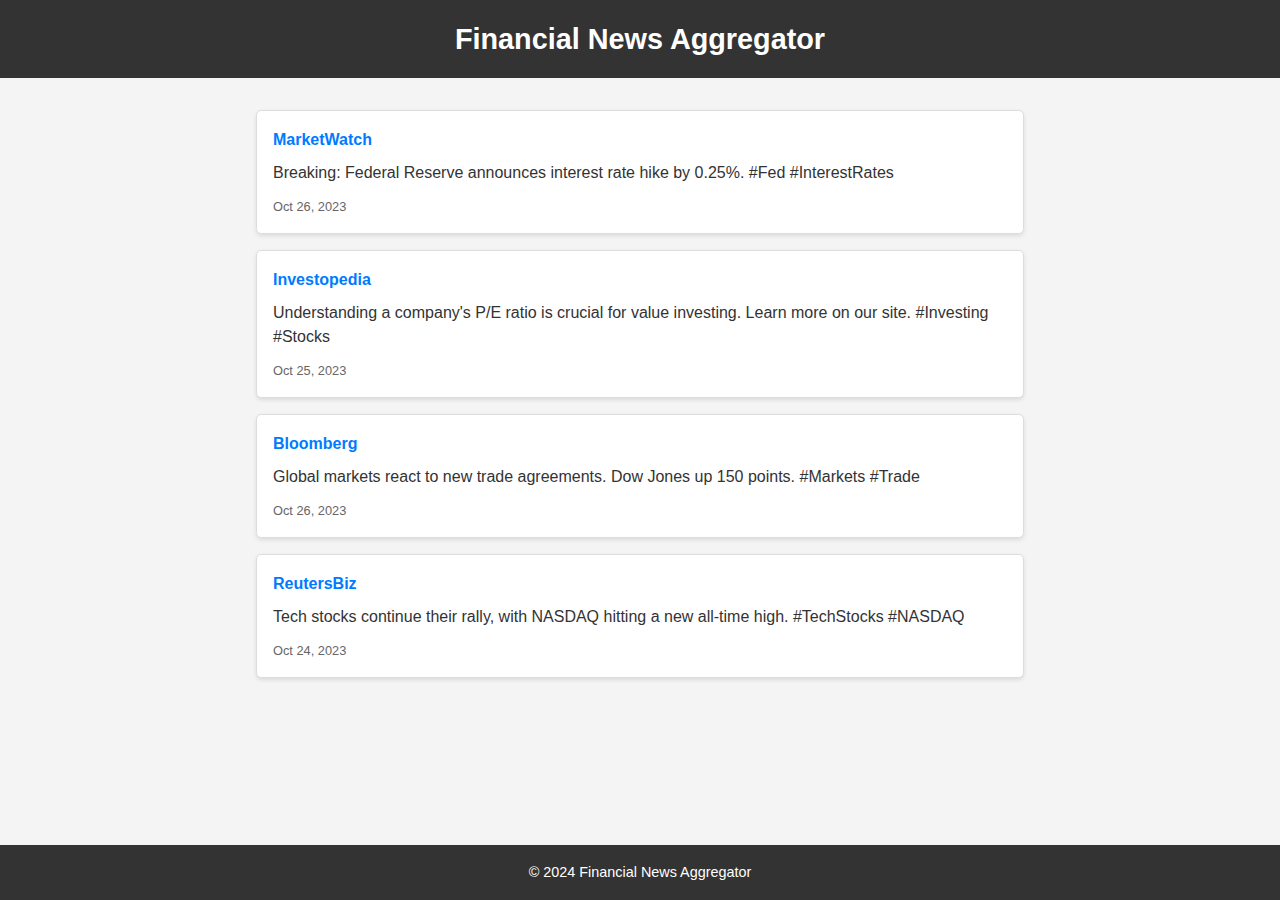
<file: FinancialNewsAggregator/index.html>
<!DOCTYPE html>
<html lang="en">
<head>
    <meta charset="UTF-8">
    <meta name="viewport" content="width=device-width, initial-scale=1.0">
    <title>Financial News Aggregator</title>
    <link rel="stylesheet" href="style.css">
</head>
<body>
    <header>
        <h1>Financial News Aggregator</h1>
    </header>
    <main id="news-feed">
        <!-- News content will go here -->
    </main>
    <footer>
        <p>&copy; 2024 Financial News Aggregator</p>
    </footer>
    <script src="script.js"></script>
</body>
</html>
</file>
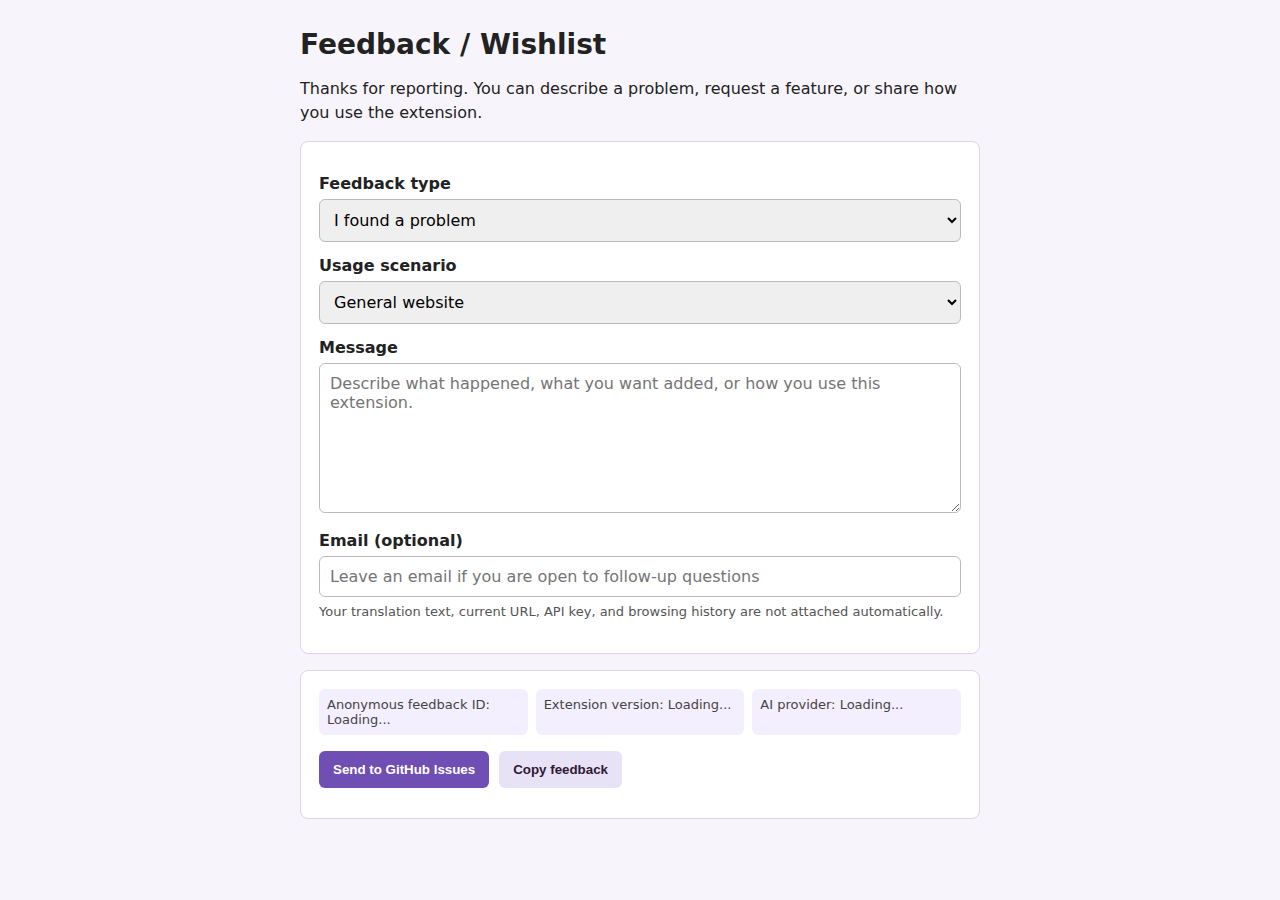
<file: English-Writing-Helper/feedback.html>
<!DOCTYPE html>
<html data-i18n-title-key="pageTitleFeedback">
<head>
  <meta charset="UTF-8">
  <title>Feedback / Wishlist</title>
  <style>
    body { font-family: system-ui, -apple-system, BlinkMacSystemFont, "Segoe UI", sans-serif; color: #222; margin: 0; background: #f7f5fb; }
    main { max-width: 680px; margin: 0 auto; padding: 28px 20px 36px; }
    h1 { margin: 0 0 8px; font-size: 28px; }
    p { line-height: 1.5; }
    .panel { background: #fff; border: 1px solid #ddd4ef; border-radius: 8px; padding: 18px; margin-top: 16px; }
    label { display: block; font-weight: 600; margin: 14px 0 6px; }
    select, input, textarea { width: 100%; box-sizing: border-box; padding: 10px; border: 1px solid #bbb; border-radius: 6px; font: inherit; }
    textarea { min-height: 150px; resize: vertical; }
    .hint { color: #555; font-size: 13px; margin-top: 5px; }
    .meta { display: grid; grid-template-columns: repeat(auto-fit, minmax(180px, 1fr)); gap: 8px; font-size: 13px; color: #444; }
    .meta div { background: #f4efff; border-radius: 6px; padding: 8px; word-break: break-word; }
    .actions { display: flex; gap: 10px; flex-wrap: wrap; margin-top: 16px; }
    button { border: none; border-radius: 6px; padding: 11px 14px; cursor: pointer; font-weight: 700; }
    #openIssue { background: #6f4fb3; color: #fff; }
    #copyFeedback { background: #e8e2f7; color: #301934; }
    #status { margin-top: 12px; color: #2f6f3a; font-weight: 600; }
  </style>
</head>
<body>
  <main>
    <h1 data-i18n="feedbackWishlist">Feedback / Wishlist</h1>
    <p data-i18n="feedbackIntro">Thanks for reporting. You can describe a problem, request a feature, or share how you use the extension.</p>

    <section class="panel">
      <label for="feedbackType" data-i18n="feedbackTypeLabel">Feedback type</label>
      <select id="feedbackType">
        <option value="problem" data-i18n="feedbackProblem">I found a problem</option>
        <option value="wish" data-i18n="feedbackWish">I have a feature wish</option>
        <option value="experience" data-i18n="feedbackExperience">I want to share feedback</option>
      </select>

      <label for="scenario" data-i18n="scenarioLabel">Usage scenario</label>
      <select id="scenario">
        <option value="general" data-i18n="scenarioGeneral">General website</option>
        <option value="email" data-i18n="scenarioEmail">Email / Gmail</option>
        <option value="social" data-i18n="scenarioSocial">Social post</option>
        <option value="chat" data-i18n="scenarioChat">Chat message</option>
        <option value="docs" data-i18n="scenarioDocs">Docs / notes</option>
        <option value="other" data-i18n="scenarioOther">Other</option>
      </select>

      <label for="message" data-i18n="messageLabel">Message</label>
      <textarea id="message" placeholder="Describe what happened, what you want added, or how you use this extension." data-i18n-placeholder="messagePlaceholder"></textarea>

      <label for="email" data-i18n="emailLabel">Email (optional)</label>
      <input id="email" type="email" placeholder="Leave an email if you are open to follow-up questions" data-i18n-placeholder="emailPlaceholder">
      <p class="hint" data-i18n="feedbackPrivacyHint">Your translation text, current URL, API key, and browsing history are not attached automatically.</p>
    </section>

    <section class="panel">
      <div class="meta">
        <div><span data-i18n="feedbackIdLabel">Anonymous feedback ID:</span> <span id="feedbackId">Loading...</span></div>
        <div><span data-i18n="extensionVersionLabel">Extension version:</span> <span id="extensionVersion">Loading...</span></div>
        <div><span data-i18n="aiProviderLabel">AI provider:</span> <span id="apiProvider">Loading...</span></div>
      </div>
      <div class="actions">
        <button id="openIssue" type="button" data-i18n="openIssue">Send to GitHub Issues</button>
        <button id="copyFeedback" type="button" data-i18n="copyFeedback">Copy feedback</button>
      </div>
      <div id="status" role="status"></div>
    </section>
  </main>
  <script src="i18n.js"></script>
  <script src="feedback.js"></script>
</body>
</html>
</file>
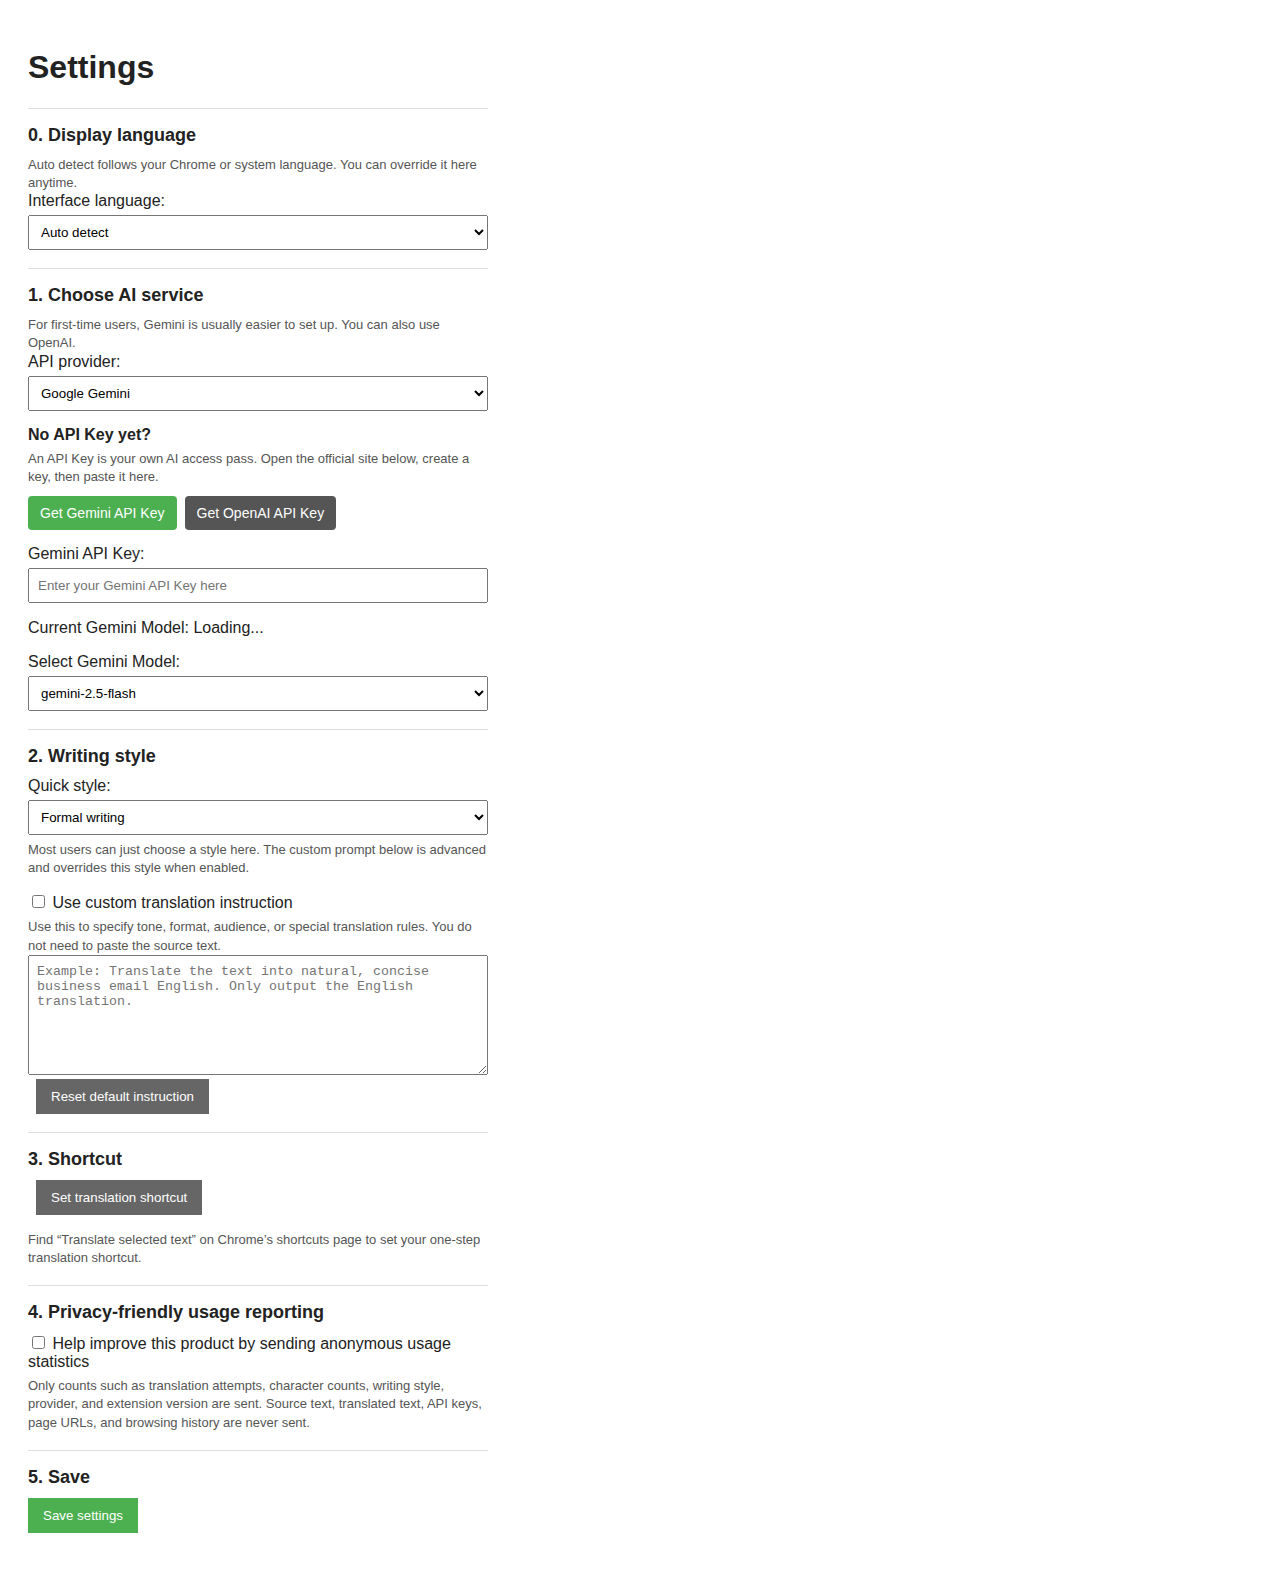
<file: English-Writing-Helper/options.html>
<!DOCTYPE html>
<html data-i18n-title-key="pageTitleOptions">
<head>
  <meta charset="UTF-8">
  <title>English Writing Helper Settings</title>
  <style>
    body { font-family: sans-serif; padding: 20px; width: 460px; color: #222; }
    .form-group { margin-bottom: 15px; }
    .section { border-top: 1px solid #ddd; padding-top: 16px; margin-top: 18px; }
    .section h2 { font-size: 18px; margin: 0 0 10px; }
    label { display: block; margin-bottom: 5px; }
    input[type="text"], select { width: 100%; padding: 8px; box-sizing: border-box; }
    button { padding: 10px 15px; background-color: #4CAF50; color: white; border: none; cursor: pointer; }
    button:hover { background-color: #45a049; }
    button.secondary { background-color: #666; margin-left: 8px; }
    button.secondary:hover { background-color: #555; }
    .guide-actions { display: flex; gap: 8px; flex-wrap: wrap; margin-top: 10px; }
    .guide-link { display: inline-block; padding: 9px 12px; border-radius: 4px; background: #4CAF50; color: white; text-decoration: none; font-size: 14px; }
    .guide-link.secondary { background: #555; }
    .guide-link:hover { opacity: 0.9; }
    textarea { width: 100%; min-height: 120px; padding: 8px; box-sizing: border-box; resize: vertical; }
    .hint { color: #555; font-size: 13px; line-height: 1.4; margin: 6px 0 0; }
    .status { margin-top: 10px; font-style: italic; }
    .shortcut-row { display: flex; align-items: center; gap: 10px; flex-wrap: wrap; }
    .whats-new-notice { border: 1px solid #cab9e8; border-radius: 6px; background: #f4efff; color: #301934; padding: 12px; margin: 0 0 16px; line-height: 1.45; }
    .whats-new-notice p { margin: 6px 0; }
    .whats-new-notice button { background: #8a6bbd; margin-top: 4px; }
    .whats-new-notice button:hover { background: #6c4f9d; }
  </style>
</head>
<body>
  <h1 data-i18n="settingsTitle">Settings</h1>
  <div id="whatsNewNotice" class="whats-new-notice" hidden>
    <strong data-i18n="whatsNewTitle">English Writing Helper was updated</strong>
    <p id="whatsNewVersionLine"></p>
    <p data-i18n="whatsNewBody">New in this version: multilingual interface, Feedback / Wishlist, custom prompts with quick writing styles, and privacy-friendly anonymous usage statistics.</p>
    <button type="button" id="dismissWhatsNew" data-i18n="whatsNewDismiss">Got it</button>
  </div>

  <div class="section">
    <h2 data-i18n="languageSectionTitle">0. Display language</h2>
    <p class="hint" data-i18n="languageHint">Auto detect follows your Chrome or system language. You can override it here anytime.</p>
  </div>

  <div class="form-group">
    <label for="uiLanguage" data-i18n="uiLanguageLabel">Interface language:</label>
    <select id="uiLanguage">
      <option value="auto" data-i18n="uiLanguageAuto">Auto detect</option>
      <option value="zh_TW" data-i18n="uiLanguageZhTw">Traditional Chinese</option>
      <option value="en" data-i18n="uiLanguageEn">English</option>
      <option value="ja" data-i18n="uiLanguageJa">日本語</option>
      <option value="ko" data-i18n="uiLanguageKo">한국어</option>
      <option value="es" data-i18n="uiLanguageEs">Español</option>
    </select>
  </div>

  <div class="section">
    <h2 data-i18n="aiServiceTitle">1. Choose AI service</h2>
    <p class="hint" data-i18n="aiServiceHint">For first-time users, Gemini is usually easier to set up. You can also use OpenAI.</p>
  </div>

  <div class="form-group">
    <label for="apiProvider" data-i18n="apiProviderLabel">API provider:</label>
    <select id="apiProvider">
      <option value="gemini">Google Gemini</option>
      <option value="openai">OpenAI (ChatGPT)</option>
    </select>
  </div>

  <div class="form-group">
    <strong data-i18n="noApiKeyTitle">No API Key yet?</strong>
    <p class="hint" data-i18n="noApiKeyHint">An API Key is your own AI access pass. Open the official site below, create a key, then paste it here.</p>
    <div class="guide-actions">
      <a id="geminiApiKeyGuide" class="guide-link" href="https://aistudio.google.com/app/apikey" target="_blank" rel="noopener noreferrer" data-i18n="getGeminiKey">Get Gemini API Key</a>
      <a id="openaiApiKeyGuide" class="guide-link secondary" href="https://platform.openai.com/api-keys" target="_blank" rel="noopener noreferrer" data-i18n="getOpenAIKey">Get OpenAI API Key</a>
    </div>
  </div>

  <div class="form-group" id="geminiKeyGroup">
    <label for="apiKey" data-i18n="geminiApiKeyLabel">Gemini API Key:</label>
    <input type="text" id="apiKey" placeholder="Enter your Gemini API Key here" data-i18n-placeholder="geminiApiKeyPlaceholder">
    <div>
      <p><span data-i18n="currentGeminiModel">Current Gemini Model:</span> <span id="currentGeminiModel">Loading...</span></p>
      <label for="geminiModelSelect" data-i18n="selectGeminiModel">Select Gemini Model:</label>
      <select id="geminiModelSelect" name="geminiModelSelect"></select>
    </div>
  </div>

  <div class="form-group" id="openaiKeyGroup" style="display:none;">
    <label for="openaiApiKey" data-i18n="openaiApiKeyLabel">OpenAI API Key:</label>
    <input type="text" id="openaiApiKey" placeholder="Enter your OpenAI API Key here" data-i18n-placeholder="openaiApiKeyPlaceholder">
    <div>
      <p><span data-i18n="currentOpenAIModel">Current OpenAI Model:</span> <span id="currentOpenAIModel">Loading...</span></p>
      <label for="openaiModelSelect" data-i18n="selectOpenAIModel">Select OpenAI Model:</label>
      <select id="openaiModelSelect" name="openaiModelSelect"></select>
    </div>
  </div>

  <div class="section">
    <h2 data-i18n="writingStyleTitle">2. Writing style</h2>
  </div>

  <div class="form-group">
    <label for="writingStyle" data-i18n="writingStyleLabel">Quick style:</label>
    <select id="writingStyle">
      <option value="formal" data-i18n="styleFormal">Formal writing</option>
      <option value="casual" data-i18n="styleCasual">Casual conversation</option>
    </select>
    <p class="hint" data-i18n="writingStyleHint">Most users can just choose a style here. The custom prompt below is advanced and overrides this style when enabled.</p>
  </div>

  <div class="form-group">
    <label>
      <input type="checkbox" id="customPromptEnabled"> <span data-i18n="customPromptEnabled">Use custom translation instruction</span>
    </label>
    <p class="hint" data-i18n="customPromptHint">Use this to specify tone, format, audience, or special translation rules. You do not need to paste the source text.</p>
    <textarea id="customPrompt" placeholder="Example: Translate the text into natural, concise business email English. Only output the English translation." data-i18n-placeholder="customPromptPlaceholder"></textarea>
    <button type="button" id="resetPrompt" class="secondary" data-i18n="resetPrompt">Reset default instruction</button>
  </div>

  <div class="section">
    <h2 data-i18n="shortcutTitle">3. Shortcut</h2>
  </div>

  <div class="form-group">
    <div class="shortcut-row">
      <button type="button" id="openShortcutSettings" class="secondary" data-i18n="openShortcutSettings">Set translation shortcut</button>
      <span class="hint" data-i18n="shortcutHint">Find “Translate selected text” on Chrome’s shortcuts page to set your one-step translation shortcut.</span>
    </div>
  </div>

  <div class="section">
    <h2 data-i18n="privacyTitle">4. Privacy-friendly usage reporting</h2>
  </div>

  <div class="form-group">
    <label>
      <input type="checkbox" id="anonymousUsageEnabled"> <span data-i18n="anonymousUsageLabel">Help improve this product by sending anonymous usage statistics</span>
    </label>
    <p class="hint" data-i18n="anonymousUsageHint">Only counts such as translation attempts, character counts, writing style, provider, and extension version are sent. Source text, translated text, API keys, page URLs, and browsing history are never sent.</p>
  </div>

  <div class="section">
    <h2 data-i18n="saveTitle">5. Save</h2>
  </div>

  <button id="saveOptions" data-i18n="saveOptions">Save settings</button>
  <div id="status" class="status"></div>

  <script src="i18n.js"></script>
  <script src="options.js"></script>
</body>
</html>
</file>
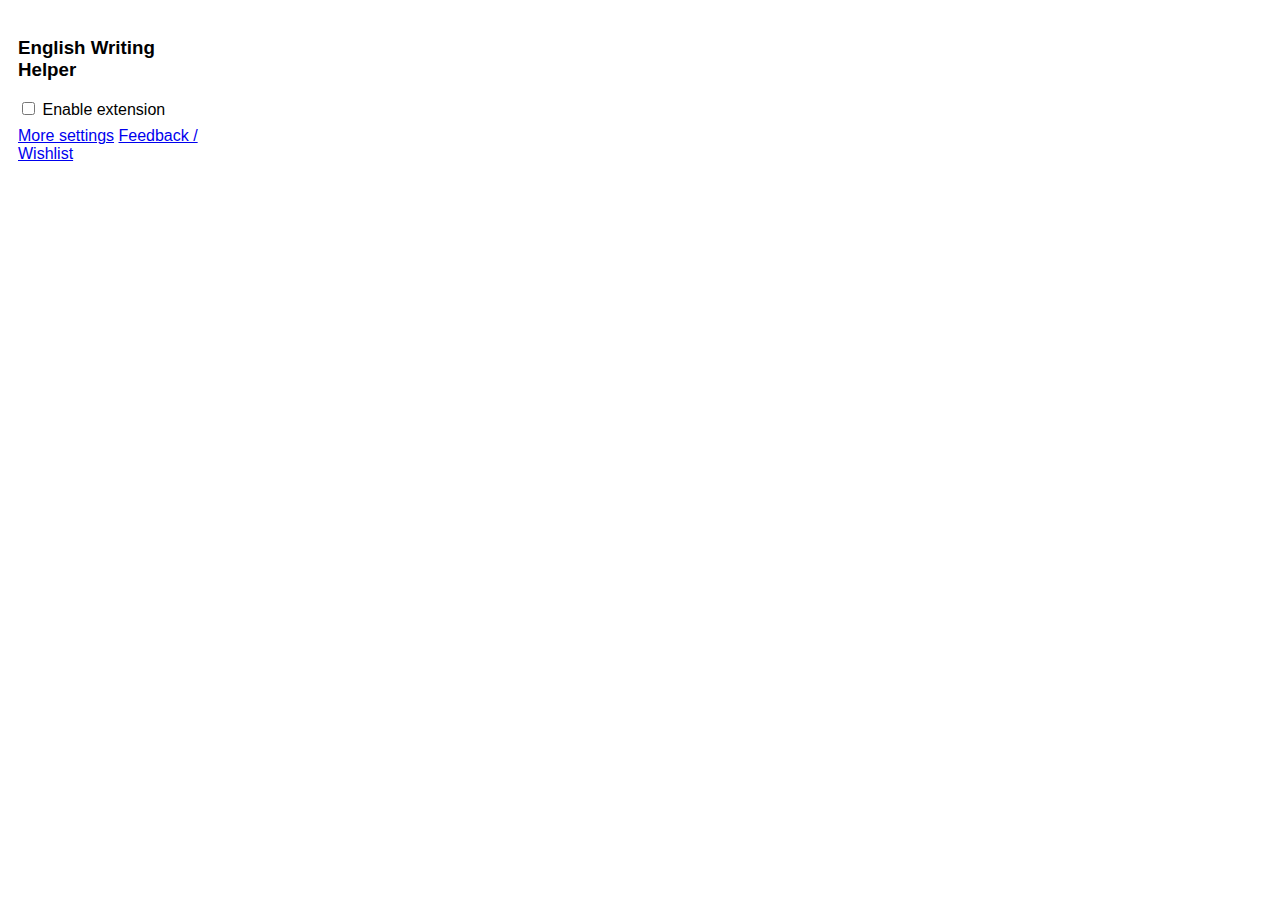
<file: English-Writing-Helper/popup.html>
<!DOCTYPE html>
<html data-i18n-title-key="pageTitlePopup">
<head>
  <meta charset="UTF-8">
  <title>English Writing Helper</title>
  <style>
    body { font-family: sans-serif; width: 200px; padding: 10px; }
    label { display: block; margin-bottom: 8px; }
    .whats-new-notice { border: 1px solid #cab9e8; border-radius: 6px; background: #f4efff; color: #301934; padding: 9px; margin-bottom: 10px; line-height: 1.35; }
    .whats-new-notice p { margin: 6px 0; }
    .whats-new-notice button { border: 0; border-radius: 4px; background: #8a6bbd; color: #fff; cursor: pointer; padding: 6px 9px; }
  </style>
</head>
<body>
  <h3 data-i18n="popupTitle">English Writing Helper</h3>
  <div id="whatsNewNotice" class="whats-new-notice" hidden>
    <strong data-i18n="whatsNewTitle">English Writing Helper was updated</strong>
    <p id="whatsNewVersionLine"></p>
    <p data-i18n="whatsNewBody">New in this version: multilingual interface, Feedback / Wishlist, custom prompts with quick writing styles, and privacy-friendly anonymous usage statistics.</p>
    <button type="button" id="dismissWhatsNew" data-i18n="whatsNewDismiss">Got it</button>
  </div>
  <label>
    <input type="checkbox" id="enabledToggle"> <span data-i18n="enabledToggle">Enable extension</span>
  </label>
  <a href="#" id="openOptions" data-i18n="moreSettings">More settings</a>
  <a href="#" id="openFeedback" data-i18n="feedbackWishlist">Feedback / Wishlist</a>
  <script src="i18n.js"></script>
  <script src="popup.js"></script>
</body>
</html>
</file>
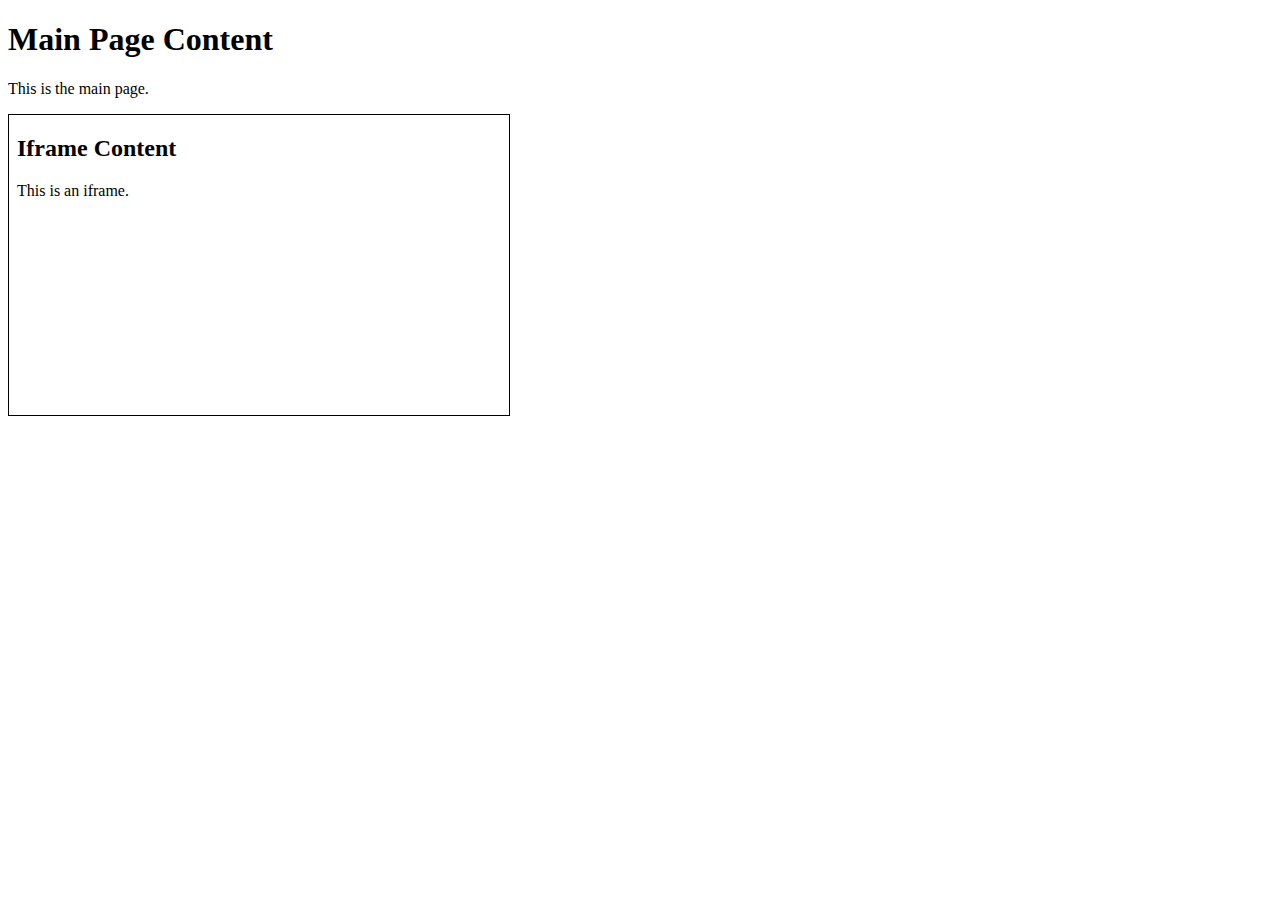
<file: English-Writing-Helper/test_page.html>
<!DOCTYPE html>
<html>
<head>
    <title>Main Page</title>
</head>
<body>
    <h1>Main Page Content</h1>
    <p>This is the main page.</p>
    <iframe srcdoc="<html><head><title>Iframe Page</title></head><body><h2>Iframe Content</h2><p>This is an iframe.</p></body></html>" style="width: 500px; height: 300px; border: 1px solid black;"></iframe>
    
    <script>
    // Simulate parts of the extension environment for content.js if needed
    // For example, chrome.runtime.onMessage might need a mock if content.js
    // expects it to be present immediately.
    // However, the primary test is the createSidebar() call guard.
    
    // Function to simulate injecting and running content.js
    function simulateContentScript(docContext, frameName) {
        console.log(`Simulating content script injection for: ${frameName}`);
        
        // Store original console.log to restore later and capture logs
        const originalConsoleLog = docContext.console.log;
        const logs = [];
        docContext.console.log = (...args) => {
            logs.push(args.join(' '));
            // Call the original console.log via the main page's console
            // to ensure it's captured by the headless browser.
            window.console.log(`[${frameName} CONSOLE]`, ...args);
        };

        // Mock chrome.storage.sync.get and chrome.runtime.id for content.js initialization
        if (!docContext.chrome) docContext.chrome = {};
        if (!docContext.chrome.runtime) docContext.chrome.runtime = {};
        if (!docContext.chrome.runtime.id) docContext.chrome.runtime.id = 'test-extension-id';
        if (!docContext.chrome.storage) docContext.chrome.storage = {};
        if (!docContext.chrome.storage.sync) docContext.chrome.storage.sync = {
            get: (keys, callback) => {
                // Simulate async callback with default values
                setTimeout(() => callback({ isEnabled: true, writingStyle: 'Standard' }), 0);
            }
        };
         if (!docContext.chrome.storage.local) docContext.chrome.storage.local = {
            get: (keys, callback) => {
                const result = {};
                if (Array.isArray(keys)) {
                    keys.forEach(key => result[key] = undefined);
                } else {
                    result[keys] = undefined;
                }
                setTimeout(() => callback(result), 0);
            },
            set: (items, callback) => {
                setTimeout(() => {
                    if (callback) callback();
                }, 0);
            }
        };
        if (!docContext.chrome.runtime.onMessage) {
            docContext.chrome.runtime.onMessage = {
                addListener: (listener) => {
                    // Mock addListener
                    window.console.log(`[${frameName} CHROME.RUNTIME.ONMESSAGE] addListener called`);
                }
            };
        }
        if (!docContext.chrome.runtime.sendMessage) {
             docContext.chrome.runtime.sendMessage = (message, callback) => {
                window.console.log(`[${frameName} CHROME.RUNTIME.SENDMESSAGE] called with message:`, message);
                if (message.type === "GET_SHORTCUT_INFO") {
                    if (callback) setTimeout(() => callback({ shortcut: "Ctrl+Shift+S" }), 0);
                } else if (callback) {
                    setTimeout(() => callback({}), 0);
                }
            };
        }


        // Create a script element to load content.js
        const script = docContext.createElement('script');
        script.src = './content.js'; // Assuming content.js is in the same directory
        script.onload = () => {
            window.console.log(`content.js loaded in ${frameName}`); // Use main window console
            // Restore console.log
            docContext.console.log = originalConsoleLog;
            // Report captured logs for this frame (already done by redirecting to window.console.log)

            // Check if sidebar was created in this context
            const sidebarExists = docContext.getElementById('ew-sidebar');
            window.console.log(`${frameName} - Sidebar element exists: ${!!sidebarExists}`);
            if (sidebarExists) {
                window.console.log(`${frameName} - Sidebar HTML (first 100 chars): ${sidebarExists.outerHTML.substring(0, 100)}...`);
            }
        };
        script.onerror = () => {
            window.console.log(`Error loading content.js in ${frameName}`); // Use main window console
            docContext.console.log = originalConsoleLog;
        };
        docContext.head.appendChild(script);
    }

    // Simulate for the main page
    simulateContentScript(document, "Main Page");

    // Simulate for the iframe
    const iframe = document.querySelector('iframe');
    iframe.onload = function() {
        // Wait for iframe to be fully loaded before trying to access its contentDocument
        try {
            const iframeDoc = iframe.contentDocument || iframe.contentWindow.document;
            if (iframeDoc) {
                // It's important that the iframe also has its console redirected if we want to capture
                // logs from within its execution of content.js in the same way.
                // The simulateContentScript function already does this.
                simulateContentScript(iframeDoc, "Iframe");
            } else {
                console.error("Could not access iframe document.");
            }
        } catch (e) {
            console.error("Error accessing iframe content:", e);
        }
    };
    </script>
</body>
</html>
</file>
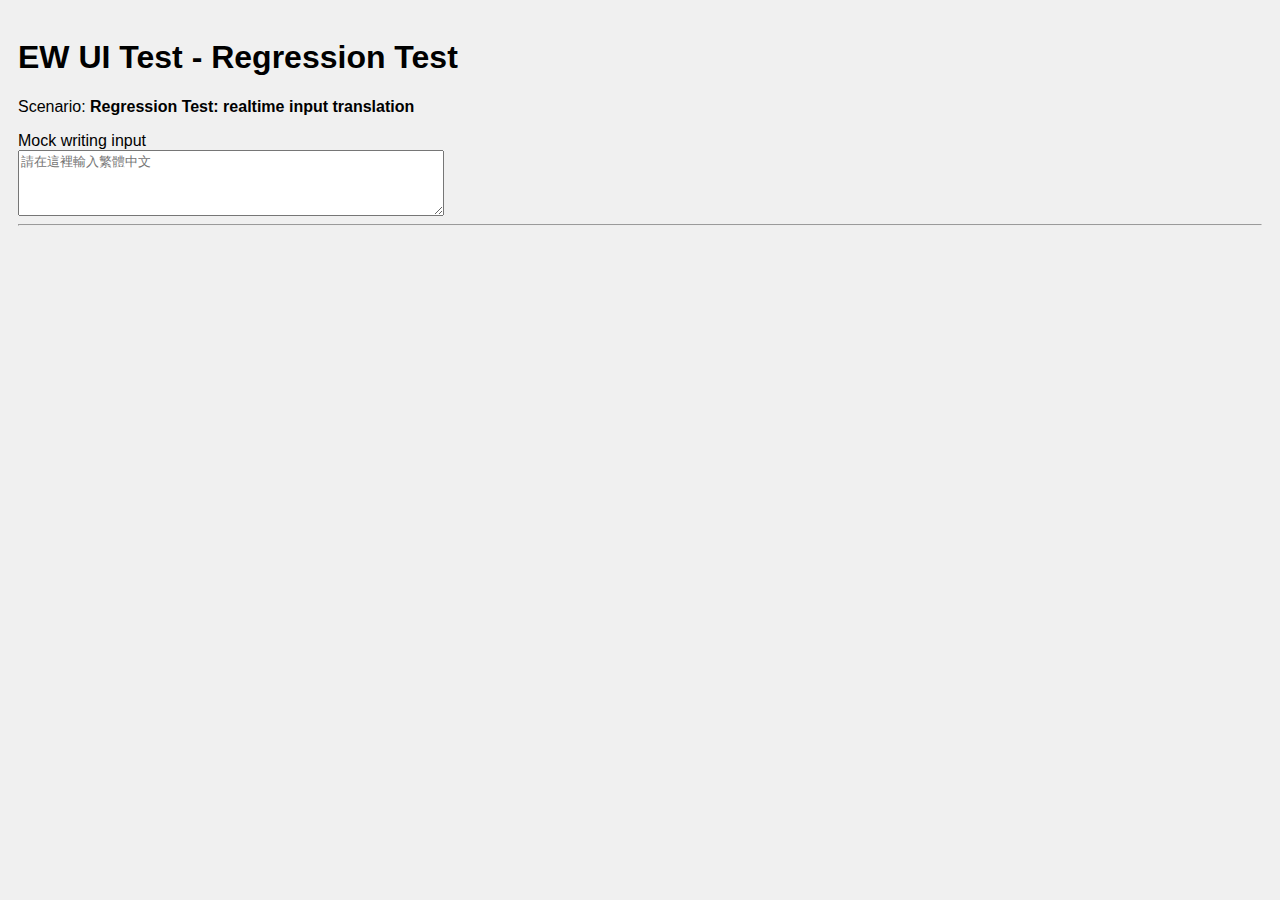
<file: English-Writing-Helper/test_ui_page.html>
<!DOCTYPE html>
<html lang="en">
<head>
    <meta charset="UTF-8">
    <title>EW UI Test - Regression Test</title>
    <link rel="stylesheet" href="styles.css">
    <style>
        body { font-family: sans-serif; padding: 10px; background-color: #f0f0f0; }
        #ew-sidebar { position: relative !important; top: 20px !important; right: 20px !important; float: right; } /* Override fixed for easier full page screenshot */
    </style>
</head>
<body>
    <h1>EW UI Test - Regression Test</h1>
    <p>Scenario: <strong id="scenario-name">Loading...</strong></p>
    <label for="mock-writing-input">Mock writing input</label>
    <textarea id="mock-writing-input" rows="4" style="width: 420px; display: block;" placeholder="請在這裡輸入繁體中文"></textarea>
    <hr>

    <script>
        let scenarioName = "Regression Test: realtime input translation";

        document.getElementById('scenario-name').textContent = scenarioName;
        console.log(`[Test Page Setup] Running: ${scenarioName}`);

        if (typeof chrome === "undefined" || !chrome.runtime) {
            window.chrome = {
                runtime: {
                    id: "test-extension-id", 
                    onMessage: {
                        addListener: function(callback) { console.log("[Test Page Mock] chrome.runtime.onMessage.addListener called"); },
                        removeListener: function(callback) { console.log("[Test Page Mock] chrome.runtime.onMessage.removeListener called"); }
                    },
                    sendMessage: function(message, callback) {
                        console.log("[Test Page Mock] chrome.runtime.sendMessage called with:", message);
                        if (message.type === "GET_SHORTCUT_INFO") {
                            if (callback) setTimeout(() => callback({ shortcut: "Ctrl+Shift+L (mock)" }), 0);
                        } else if (message.type === "TRANSLATE_TEXT") {
                            if (callback) setTimeout(() => callback({ translatedText: "Mock translation successful."}), 0);
                        }
                        return true; 
                    },
                    lastError: null
                },
                storage: {
                    sync: {
                        get: function(keys, callback) {
                            console.log("[Test Page Mock] chrome.storage.sync.get called with:", keys);
                            if (callback) setTimeout(() => callback({ isEnabled: true, writingStyle: 'formal' }), 0);
                        },
                        set: function(items, callback) {
                            console.log("[Test Page Mock] chrome.storage.sync.set called with:", items);
                            if (callback) setTimeout(callback, 0);
                        }
                    },
                    local: {
                        get: function(keys, callback) {
                            console.log(`[Test Page Mock] chrome.storage.local.get called for keys: ${JSON.stringify(keys)}`);
                            const requestedItems = {};
                            const allKeys = Array.isArray(keys) ? keys : [keys];
                            allKeys.forEach(key => {
                                requestedItems[key] = key === 'fontSizeMultiplier' ? 1.0 : undefined;
                            });
                            if (callback) setTimeout(() => callback(requestedItems), 0);
                        },
                        set: function(items, callback) {
                            console.log("[Test Page Mock] chrome.storage.local.set called with:", items);
                            if (callback) setTimeout(callback, 0);
                        }
                    }
                }
            };
        }
    </script>
    <script src="content.js"></script>
    <script>
        document.addEventListener('DOMContentLoaded', () => {
            console.log("[Test Page] DOMContentLoaded event fired.");
            const sidebar = document.getElementById('ew-sidebar');
            if (sidebar) {
                console.log("[Test Page] #ew-sidebar element FOUND.");
                const fixedControls = document.getElementById('ew-sidebar-fixed-controls');
                 if (!fixedControls) console.error("[Test Page] #ew-sidebar-fixed-controls element NOT FOUND.");
                const contentArea = document.getElementById('ew-sidebar-content');
                 if (!contentArea) console.error("[Test Page] #ew-sidebar-content element NOT FOUND.");
                const handleTop = document.getElementById('ew-resize-handle-top');
                const handleRight = document.getElementById('ew-resize-handle-right');
                const handleBottom = document.getElementById('ew-resize-handle-bottom');
                const handleLeft = document.getElementById('ew-resize-handle-left');
                if (!handleTop || !handleRight || !handleBottom || !handleLeft) {
                    console.error(`[Test Page] One or more resize handles NOT FOUND. Top: ${!!handleTop}, Right: ${!!handleRight}, Bottom: ${!!handleBottom}, Left: ${!!handleLeft}`);
                } else {
                    console.log("[Test Page] All four resize handles FOUND.");
                }
            } else {
                console.error("[Test Page] #ew-sidebar element NOT FOUND.");
            }
        });
    </script>
</body>
</html>
</file>
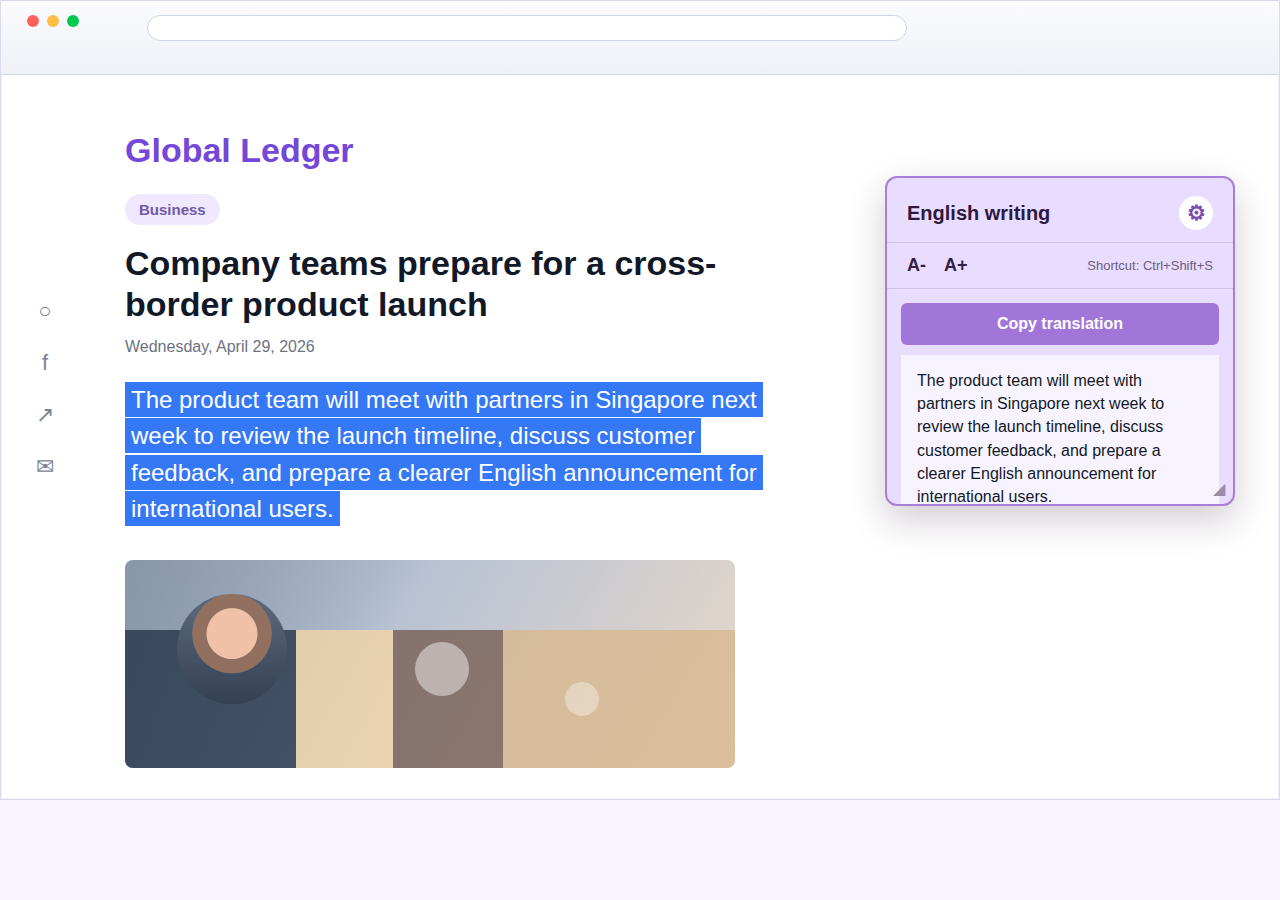
<file: English-Writing-Helper/store-listing/screenshots/source/en.html>
<!doctype html>
<html lang="en">
<head>
  <meta charset="utf-8">
  <style>
    * { box-sizing: border-box; }
    body {
      margin: 0;
      width: 1280px;
      height: 800px;
      overflow: hidden;
      color: #1f2937;
      background: #f7f4ff;
      font-family: Inter, -apple-system, BlinkMacSystemFont, "Segoe UI", sans-serif;
    }
    .frame {
      position: relative;
      width: 1280px;
      height: 800px;
      background: #fff;
      border: 1px solid #ded8ec;
      box-shadow: inset 0 0 0 1px #f5f0ff;
    }
    .browser {
      height: 74px;
      border-bottom: 1px solid #d2d6df;
      background: linear-gradient(#fbfbfd, #eef1f7);
      padding: 14px 26px 0;
    }
    .dots { display: flex; gap: 8px; margin-bottom: 12px; }
    .dot { width: 12px; height: 12px; border-radius: 50%; }
    .red { background: #ff625c; } .yellow { background: #ffbd44; } .green { background: #00ca4e; }
    .address {
      width: 760px;
      height: 26px;
      border-radius: 13px;
      background: #fff;
      border: 1px solid #cfd6e4;
      margin-left: 120px;
      margin-top: -24px;
    }
    .page { display: flex; height: 726px; }
    .share {
      width: 88px;
      padding-top: 210px;
      color: #7a8493;
      text-align: center;
      font-size: 22px;
      line-height: 52px;
    }
    .article {
      width: 740px;
      padding: 56px 36px;
    }
    .brand {
      font-size: 34px;
      font-weight: 800;
      letter-spacing: 0;
      color: #7547d8;
      margin-bottom: 24px;
    }
    .section {
      display: inline-block;
      color: #7258a8;
      font-size: 15px;
      font-weight: 700;
      background: #efe8ff;
      border-radius: 999px;
      padding: 7px 14px;
      margin-bottom: 18px;
    }
    h1 {
      margin: 0 0 12px;
      font-size: 34px;
      line-height: 1.22;
      letter-spacing: 0;
      color: #111827;
    }
    .date {
      font-size: 16px;
      color: #6b7280;
      margin-bottom: 26px;
    }
    .highlight {
      display: inline;
      font-size: 24px;
      line-height: 1.52;
      color: #fff;
      background: #3478f6;
      box-decoration-break: clone;
      -webkit-box-decoration-break: clone;
      padding: 4px 6px;
    }
    .image {
      width: 610px;
      height: 208px;
      margin-top: 32px;
      border-radius: 8px;
      background:
        linear-gradient(135deg, rgba(255,255,255,.18), rgba(255,255,255,0) 34%),
        linear-gradient(120deg, #6d7f95, #b8c2d4 42%, #e8d9c9);
      position: relative;
      overflow: hidden;
    }
    .image::before {
      content: "";
      position: absolute;
      inset: 70px 0 0;
      background: linear-gradient(90deg, #26364a 0 28%, #f3d5a6 28% 44%, #795f55 44% 62%, #d8b88f 62%);
      opacity: .8;
    }
    .image::after {
      content: "";
      position: absolute;
      left: 52px;
      top: 34px;
      width: 110px;
      height: 110px;
      border-radius: 50%;
      background: radial-gradient(circle at 50% 36%, #f0c1a8 0 28%, #91705f 29% 44%, transparent 45%),
        linear-gradient(#5d6b7f, #344054);
      box-shadow: 210px 20px 0 -28px rgba(255,255,255,.45), 350px 50px 0 -38px rgba(255,255,255,.35);
    }
    .sidebar {
      position: absolute;
      right: 44px;
      top: 175px;
      width: 350px;
      height: 330px;
      border-radius: 12px;
      border: 2px solid #a77ed8;
      background: #e8dcff;
      box-shadow: 0 14px 36px rgba(48, 25, 52, .22);
      overflow: hidden;
    }
    .sidebar-header {
      padding: 18px 20px 12px;
      color: #2f1840;
      font-size: 20px;
      font-weight: 800;
      border-bottom: 1px solid rgba(80, 52, 117, .16);
      display: flex;
      justify-content: space-between;
      align-items: center;
    }
    .gear {
      width: 34px;
      height: 34px;
      border-radius: 50%;
      background: #fff;
      color: #7a4eb3;
      display: grid;
      place-items: center;
      font-size: 21px;
      font-weight: 900;
    }
    .controls {
      height: 46px;
      display: flex;
      align-items: center;
      gap: 18px;
      padding: 0 20px;
      border-bottom: 1px solid rgba(80, 52, 117, .16);
      color: #342044;
      font-size: 18px;
      font-weight: 650;
    }
    .controls .shortcut {
      margin-left: auto;
      font-size: 13px;
      font-weight: 500;
      color: #6e5d7b;
    }
    .copy {
      margin: 14px 14px 10px;
      height: 42px;
      border-radius: 6px;
      background: #a276d8;
      color: #fff;
      display: grid;
      place-items: center;
      font-size: 16px;
      font-weight: 800;
    }
    .result {
      margin: 0 14px;
      height: 178px;
      background: #f8f4ff;
      padding: 14px 16px;
      color: #111827;
      font-size: 16px;
      line-height: 1.45;
      overflow: hidden;
    }
    .resize {
      position: absolute;
      right: 8px;
      bottom: 6px;
      color: #9a8ba8;
      font-size: 16px;
    }
  </style>
</head>
<body>
  <div class="frame">
    <div class="browser">
      <div class="dots"><span class="dot red"></span><span class="dot yellow"></span><span class="dot green"></span></div>
      <div class="address"></div>
    </div>
    <div class="page">
      <aside class="share">○<br>f<br>↗<br>✉</aside>
      <main class="article">
        <div class="brand">Global Ledger</div>
        <div class="section">Business</div>
        <h1>Company teams prepare for a cross-border product launch</h1>
        <div class="date">Wednesday, April 29, 2026</div>
        <p><span class="highlight">The product team will meet with partners in Singapore next week to review the launch timeline, discuss customer feedback, and prepare a clearer English announcement for international users.</span></p>
        <div class="image"></div>
      </main>
    </div>
    <aside class="sidebar">
      <div class="sidebar-header">English writing <span class="gear">⚙</span></div>
      <div class="controls"><span>A-</span><span>A+</span><span class="shortcut">Shortcut: Ctrl+Shift+S</span></div>
      <div class="copy">Copy translation</div>
      <div class="result">The product team will meet with partners in Singapore next week to review the launch timeline, discuss customer feedback, and prepare a clearer English announcement for international users.</div>
      <div class="resize">◢</div>
    </aside>
  </div>
</body>
</html>
</file>
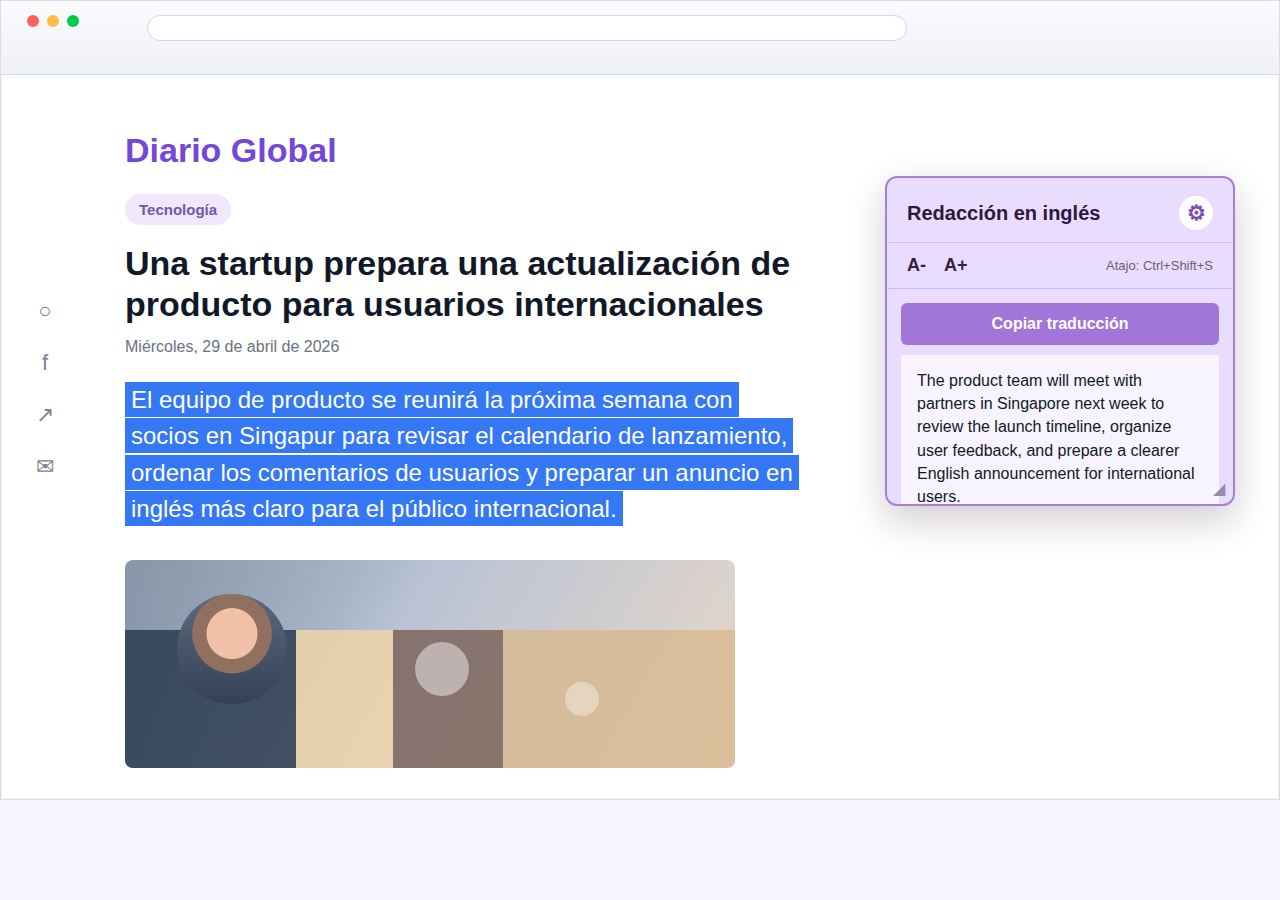
<file: English-Writing-Helper/store-listing/screenshots/source/es.html>
<!doctype html>
<html lang="es">
<head>
  <meta charset="utf-8">
  <style>
    * { box-sizing: border-box; }
    body {
      margin: 0;
      width: 1280px;
      height: 800px;
      overflow: hidden;
      color: #1f2937;
      background: #f7f4ff;
      font-family: Inter, -apple-system, BlinkMacSystemFont, "Segoe UI", sans-serif;
    }
    .frame {
      position: relative;
      width: 1280px;
      height: 800px;
      background: #fff;
      border: 1px solid #ded8ec;
      box-shadow: inset 0 0 0 1px #f5f0ff;
    }
    .browser {
      height: 74px;
      border-bottom: 1px solid #d2d6df;
      background: linear-gradient(#fbfbfd, #eef1f7);
      padding: 14px 26px 0;
    }
    .dots { display: flex; gap: 8px; margin-bottom: 12px; }
    .dot { width: 12px; height: 12px; border-radius: 50%; }
    .red { background: #ff625c; } .yellow { background: #ffbd44; } .green { background: #00ca4e; }
    .address {
      width: 760px;
      height: 26px;
      border-radius: 13px;
      background: #fff;
      border: 1px solid #cfd6e4;
      margin-left: 120px;
      margin-top: -24px;
    }
    .page { display: flex; height: 726px; }
    .share {
      width: 88px;
      padding-top: 210px;
      color: #7a8493;
      text-align: center;
      font-size: 22px;
      line-height: 52px;
    }
    .article {
      width: 740px;
      padding: 56px 36px;
    }
    .brand {
      font-size: 34px;
      font-weight: 800;
      letter-spacing: 0;
      color: #7547d8;
      margin-bottom: 24px;
    }
    .section {
      display: inline-block;
      color: #7258a8;
      font-size: 15px;
      font-weight: 700;
      background: #efe8ff;
      border-radius: 999px;
      padding: 7px 14px;
      margin-bottom: 18px;
    }
    h1 {
      margin: 0 0 12px;
      font-size: 34px;
      line-height: 1.22;
      letter-spacing: 0;
      color: #111827;
    }
    .date {
      font-size: 16px;
      color: #6b7280;
      margin-bottom: 26px;
    }
    .highlight {
      display: inline;
      font-size: 24px;
      line-height: 1.52;
      color: #fff;
      background: #3478f6;
      box-decoration-break: clone;
      -webkit-box-decoration-break: clone;
      padding: 4px 6px;
    }
    .image {
      width: 610px;
      height: 208px;
      margin-top: 32px;
      border-radius: 8px;
      background:
        linear-gradient(135deg, rgba(255,255,255,.18), rgba(255,255,255,0) 34%),
        linear-gradient(120deg, #6d7f95, #b8c2d4 42%, #e8d9c9);
      position: relative;
      overflow: hidden;
    }
    .image::before {
      content: "";
      position: absolute;
      inset: 70px 0 0;
      background: linear-gradient(90deg, #26364a 0 28%, #f3d5a6 28% 44%, #795f55 44% 62%, #d8b88f 62%);
      opacity: .8;
    }
    .image::after {
      content: "";
      position: absolute;
      left: 52px;
      top: 34px;
      width: 110px;
      height: 110px;
      border-radius: 50%;
      background: radial-gradient(circle at 50% 36%, #f0c1a8 0 28%, #91705f 29% 44%, transparent 45%),
        linear-gradient(#5d6b7f, #344054);
      box-shadow: 210px 20px 0 -28px rgba(255,255,255,.45), 350px 50px 0 -38px rgba(255,255,255,.35);
    }
    .sidebar {
      position: absolute;
      right: 44px;
      top: 175px;
      width: 350px;
      height: 330px;
      border-radius: 12px;
      border: 2px solid #a77ed8;
      background: #e8dcff;
      box-shadow: 0 14px 36px rgba(48, 25, 52, .22);
      overflow: hidden;
    }
    .sidebar-header {
      padding: 18px 20px 12px;
      color: #2f1840;
      font-size: 20px;
      font-weight: 800;
      border-bottom: 1px solid rgba(80, 52, 117, .16);
      display: flex;
      justify-content: space-between;
      align-items: center;
    }
    .gear {
      width: 34px;
      height: 34px;
      border-radius: 50%;
      background: #fff;
      color: #7a4eb3;
      display: grid;
      place-items: center;
      font-size: 21px;
      font-weight: 900;
    }
    .controls {
      height: 46px;
      display: flex;
      align-items: center;
      gap: 18px;
      padding: 0 20px;
      border-bottom: 1px solid rgba(80, 52, 117, .16);
      color: #342044;
      font-size: 18px;
      font-weight: 650;
    }
    .controls .shortcut {
      margin-left: auto;
      font-size: 13px;
      font-weight: 500;
      color: #6e5d7b;
    }
    .copy {
      margin: 14px 14px 10px;
      height: 42px;
      border-radius: 6px;
      background: #a276d8;
      color: #fff;
      display: grid;
      place-items: center;
      font-size: 16px;
      font-weight: 800;
    }
    .result {
      margin: 0 14px;
      height: 178px;
      background: #f8f4ff;
      padding: 14px 16px;
      color: #111827;
      font-size: 16px;
      line-height: 1.45;
      overflow: hidden;
    }
    .resize {
      position: absolute;
      right: 8px;
      bottom: 6px;
      color: #9a8ba8;
      font-size: 16px;
    }
  </style>
</head>
<body>
  <div class="frame">
    <div class="browser">
      <div class="dots"><span class="dot red"></span><span class="dot yellow"></span><span class="dot green"></span></div>
      <div class="address"></div>
    </div>
    <div class="page">
      <aside class="share">○<br>f<br>↗<br>✉</aside>
      <main class="article">
        <div class="brand">Diario Global</div>
        <div class="section">Tecnología</div>
        <h1>Una startup prepara una actualización de producto para usuarios internacionales</h1>
        <div class="date">Miércoles, 29 de abril de 2026</div>
        <p><span class="highlight">El equipo de producto se reunirá la próxima semana con socios en Singapur para revisar el calendario de lanzamiento, ordenar los comentarios de usuarios y preparar un anuncio en inglés más claro para el público internacional.</span></p>
        <div class="image"></div>
      </main>
    </div>
    <aside class="sidebar">
      <div class="sidebar-header">Redacción en inglés <span class="gear">⚙</span></div>
      <div class="controls"><span>A-</span><span>A+</span><span class="shortcut">Atajo: Ctrl+Shift+S</span></div>
      <div class="copy">Copiar traducción</div>
      <div class="result">The product team will meet with partners in Singapore next week to review the launch timeline, organize user feedback, and prepare a clearer English announcement for international users.</div>
      <div class="resize">◢</div>
    </aside>
  </div>
</body>
</html>
</file>
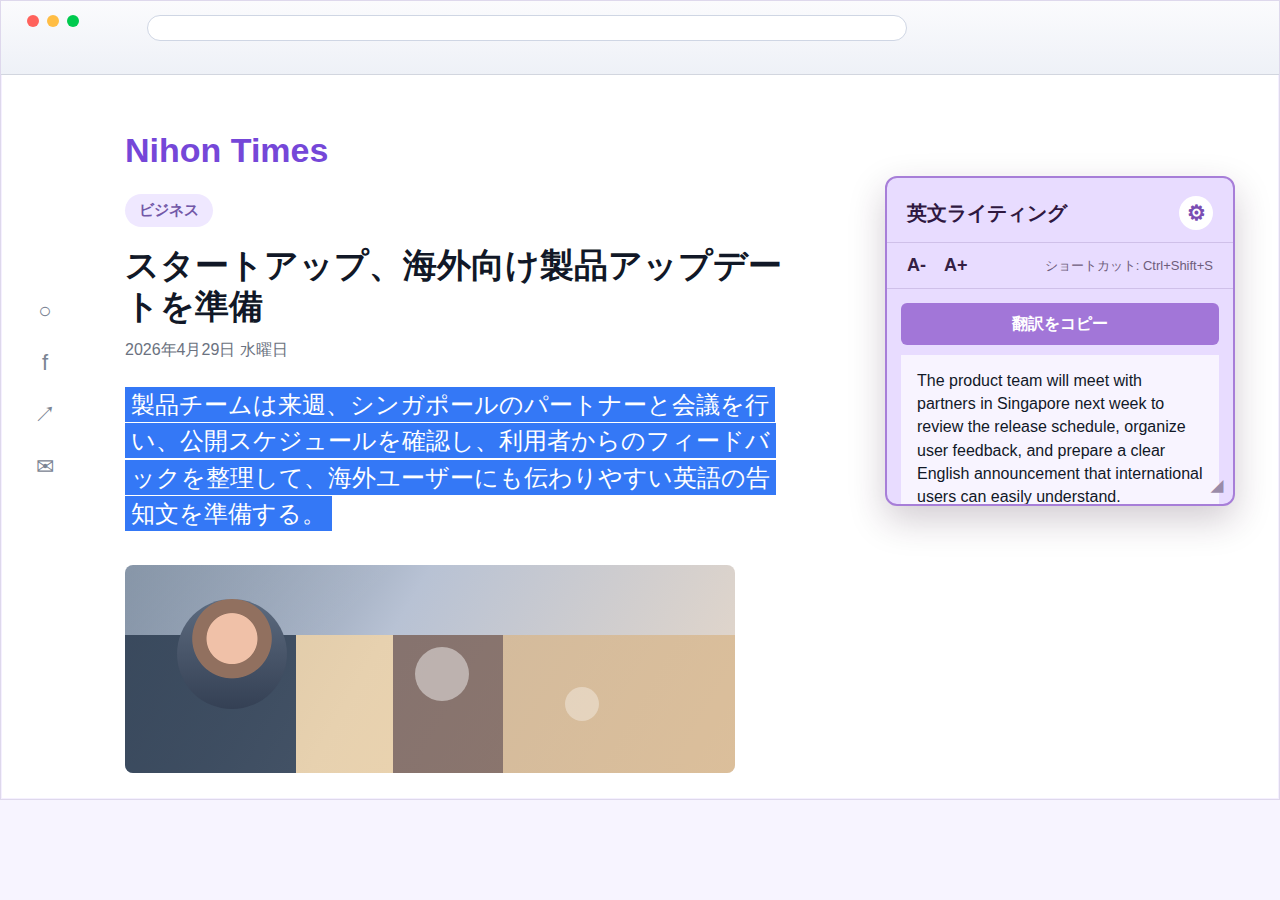
<file: English-Writing-Helper/store-listing/screenshots/source/ja.html>
<!doctype html>
<html lang="ja">
<head>
  <meta charset="utf-8">
  <style>
    * { box-sizing: border-box; }
    body {
      margin: 0;
      width: 1280px;
      height: 800px;
      overflow: hidden;
      color: #1f2937;
      background: #f7f4ff;
      font-family: Inter, -apple-system, BlinkMacSystemFont, "Segoe UI", sans-serif;
    }
    .frame {
      position: relative;
      width: 1280px;
      height: 800px;
      background: #fff;
      border: 1px solid #ded8ec;
      box-shadow: inset 0 0 0 1px #f5f0ff;
    }
    .browser {
      height: 74px;
      border-bottom: 1px solid #d2d6df;
      background: linear-gradient(#fbfbfd, #eef1f7);
      padding: 14px 26px 0;
    }
    .dots { display: flex; gap: 8px; margin-bottom: 12px; }
    .dot { width: 12px; height: 12px; border-radius: 50%; }
    .red { background: #ff625c; } .yellow { background: #ffbd44; } .green { background: #00ca4e; }
    .address {
      width: 760px;
      height: 26px;
      border-radius: 13px;
      background: #fff;
      border: 1px solid #cfd6e4;
      margin-left: 120px;
      margin-top: -24px;
    }
    .page { display: flex; height: 726px; }
    .share {
      width: 88px;
      padding-top: 210px;
      color: #7a8493;
      text-align: center;
      font-size: 22px;
      line-height: 52px;
    }
    .article {
      width: 740px;
      padding: 56px 36px;
    }
    .brand {
      font-size: 34px;
      font-weight: 800;
      letter-spacing: 0;
      color: #7547d8;
      margin-bottom: 24px;
    }
    .section {
      display: inline-block;
      color: #7258a8;
      font-size: 15px;
      font-weight: 700;
      background: #efe8ff;
      border-radius: 999px;
      padding: 7px 14px;
      margin-bottom: 18px;
    }
    h1 {
      margin: 0 0 12px;
      font-size: 34px;
      line-height: 1.22;
      letter-spacing: 0;
      color: #111827;
    }
    .date {
      font-size: 16px;
      color: #6b7280;
      margin-bottom: 26px;
    }
    .highlight {
      display: inline;
      font-size: 24px;
      line-height: 1.52;
      color: #fff;
      background: #3478f6;
      box-decoration-break: clone;
      -webkit-box-decoration-break: clone;
      padding: 4px 6px;
    }
    .image {
      width: 610px;
      height: 208px;
      margin-top: 32px;
      border-radius: 8px;
      background:
        linear-gradient(135deg, rgba(255,255,255,.18), rgba(255,255,255,0) 34%),
        linear-gradient(120deg, #6d7f95, #b8c2d4 42%, #e8d9c9);
      position: relative;
      overflow: hidden;
    }
    .image::before {
      content: "";
      position: absolute;
      inset: 70px 0 0;
      background: linear-gradient(90deg, #26364a 0 28%, #f3d5a6 28% 44%, #795f55 44% 62%, #d8b88f 62%);
      opacity: .8;
    }
    .image::after {
      content: "";
      position: absolute;
      left: 52px;
      top: 34px;
      width: 110px;
      height: 110px;
      border-radius: 50%;
      background: radial-gradient(circle at 50% 36%, #f0c1a8 0 28%, #91705f 29% 44%, transparent 45%),
        linear-gradient(#5d6b7f, #344054);
      box-shadow: 210px 20px 0 -28px rgba(255,255,255,.45), 350px 50px 0 -38px rgba(255,255,255,.35);
    }
    .sidebar {
      position: absolute;
      right: 44px;
      top: 175px;
      width: 350px;
      height: 330px;
      border-radius: 12px;
      border: 2px solid #a77ed8;
      background: #e8dcff;
      box-shadow: 0 14px 36px rgba(48, 25, 52, .22);
      overflow: hidden;
    }
    .sidebar-header {
      padding: 18px 20px 12px;
      color: #2f1840;
      font-size: 20px;
      font-weight: 800;
      border-bottom: 1px solid rgba(80, 52, 117, .16);
      display: flex;
      justify-content: space-between;
      align-items: center;
    }
    .gear {
      width: 34px;
      height: 34px;
      border-radius: 50%;
      background: #fff;
      color: #7a4eb3;
      display: grid;
      place-items: center;
      font-size: 21px;
      font-weight: 900;
    }
    .controls {
      height: 46px;
      display: flex;
      align-items: center;
      gap: 18px;
      padding: 0 20px;
      border-bottom: 1px solid rgba(80, 52, 117, .16);
      color: #342044;
      font-size: 18px;
      font-weight: 650;
    }
    .controls .shortcut {
      margin-left: auto;
      font-size: 13px;
      font-weight: 500;
      color: #6e5d7b;
    }
    .copy {
      margin: 14px 14px 10px;
      height: 42px;
      border-radius: 6px;
      background: #a276d8;
      color: #fff;
      display: grid;
      place-items: center;
      font-size: 16px;
      font-weight: 800;
    }
    .result {
      margin: 0 14px;
      height: 178px;
      background: #f8f4ff;
      padding: 14px 16px;
      color: #111827;
      font-size: 16px;
      line-height: 1.45;
      overflow: hidden;
    }
    .resize {
      position: absolute;
      right: 8px;
      bottom: 6px;
      color: #9a8ba8;
      font-size: 16px;
    }
  </style>
</head>
<body>
  <div class="frame">
    <div class="browser">
      <div class="dots"><span class="dot red"></span><span class="dot yellow"></span><span class="dot green"></span></div>
      <div class="address"></div>
    </div>
    <div class="page">
      <aside class="share">○<br>f<br>↗<br>✉</aside>
      <main class="article">
        <div class="brand">Nihon Times</div>
        <div class="section">ビジネス</div>
        <h1>スタートアップ、海外向け製品アップデートを準備</h1>
        <div class="date">2026年4月29日 水曜日</div>
        <p><span class="highlight">製品チームは来週、シンガポールのパートナーと会議を行い、公開スケジュールを確認し、利用者からのフィードバックを整理して、海外ユーザーにも伝わりやすい英語の告知文を準備する。</span></p>
        <div class="image"></div>
      </main>
    </div>
    <aside class="sidebar">
      <div class="sidebar-header">英文ライティング <span class="gear">⚙</span></div>
      <div class="controls"><span>A-</span><span>A+</span><span class="shortcut">ショートカット: Ctrl+Shift+S</span></div>
      <div class="copy">翻訳をコピー</div>
      <div class="result">The product team will meet with partners in Singapore next week to review the release schedule, organize user feedback, and prepare a clear English announcement that international users can easily understand.</div>
      <div class="resize">◢</div>
    </aside>
  </div>
</body>
</html>
</file>
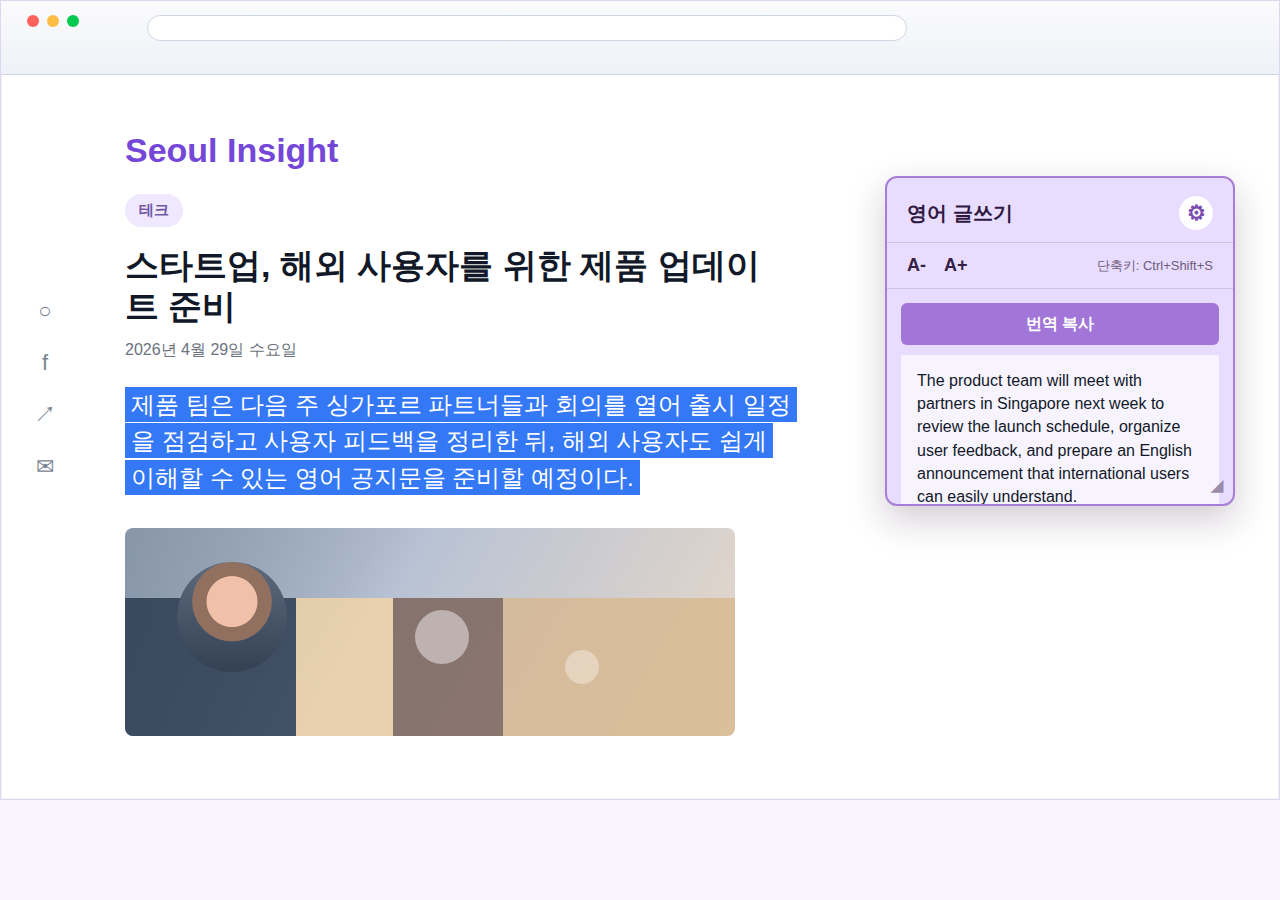
<file: English-Writing-Helper/store-listing/screenshots/source/ko.html>
<!doctype html>
<html lang="ko">
<head>
  <meta charset="utf-8">
  <style>
    * { box-sizing: border-box; }
    body {
      margin: 0;
      width: 1280px;
      height: 800px;
      overflow: hidden;
      color: #1f2937;
      background: #f7f4ff;
      font-family: Inter, -apple-system, BlinkMacSystemFont, "Segoe UI", sans-serif;
    }
    .frame {
      position: relative;
      width: 1280px;
      height: 800px;
      background: #fff;
      border: 1px solid #ded8ec;
      box-shadow: inset 0 0 0 1px #f5f0ff;
    }
    .browser {
      height: 74px;
      border-bottom: 1px solid #d2d6df;
      background: linear-gradient(#fbfbfd, #eef1f7);
      padding: 14px 26px 0;
    }
    .dots { display: flex; gap: 8px; margin-bottom: 12px; }
    .dot { width: 12px; height: 12px; border-radius: 50%; }
    .red { background: #ff625c; } .yellow { background: #ffbd44; } .green { background: #00ca4e; }
    .address {
      width: 760px;
      height: 26px;
      border-radius: 13px;
      background: #fff;
      border: 1px solid #cfd6e4;
      margin-left: 120px;
      margin-top: -24px;
    }
    .page { display: flex; height: 726px; }
    .share {
      width: 88px;
      padding-top: 210px;
      color: #7a8493;
      text-align: center;
      font-size: 22px;
      line-height: 52px;
    }
    .article {
      width: 740px;
      padding: 56px 36px;
    }
    .brand {
      font-size: 34px;
      font-weight: 800;
      letter-spacing: 0;
      color: #7547d8;
      margin-bottom: 24px;
    }
    .section {
      display: inline-block;
      color: #7258a8;
      font-size: 15px;
      font-weight: 700;
      background: #efe8ff;
      border-radius: 999px;
      padding: 7px 14px;
      margin-bottom: 18px;
    }
    h1 {
      margin: 0 0 12px;
      font-size: 34px;
      line-height: 1.22;
      letter-spacing: 0;
      color: #111827;
    }
    .date {
      font-size: 16px;
      color: #6b7280;
      margin-bottom: 26px;
    }
    .highlight {
      display: inline;
      font-size: 24px;
      line-height: 1.52;
      color: #fff;
      background: #3478f6;
      box-decoration-break: clone;
      -webkit-box-decoration-break: clone;
      padding: 4px 6px;
    }
    .image {
      width: 610px;
      height: 208px;
      margin-top: 32px;
      border-radius: 8px;
      background:
        linear-gradient(135deg, rgba(255,255,255,.18), rgba(255,255,255,0) 34%),
        linear-gradient(120deg, #6d7f95, #b8c2d4 42%, #e8d9c9);
      position: relative;
      overflow: hidden;
    }
    .image::before {
      content: "";
      position: absolute;
      inset: 70px 0 0;
      background: linear-gradient(90deg, #26364a 0 28%, #f3d5a6 28% 44%, #795f55 44% 62%, #d8b88f 62%);
      opacity: .8;
    }
    .image::after {
      content: "";
      position: absolute;
      left: 52px;
      top: 34px;
      width: 110px;
      height: 110px;
      border-radius: 50%;
      background: radial-gradient(circle at 50% 36%, #f0c1a8 0 28%, #91705f 29% 44%, transparent 45%),
        linear-gradient(#5d6b7f, #344054);
      box-shadow: 210px 20px 0 -28px rgba(255,255,255,.45), 350px 50px 0 -38px rgba(255,255,255,.35);
    }
    .sidebar {
      position: absolute;
      right: 44px;
      top: 175px;
      width: 350px;
      height: 330px;
      border-radius: 12px;
      border: 2px solid #a77ed8;
      background: #e8dcff;
      box-shadow: 0 14px 36px rgba(48, 25, 52, .22);
      overflow: hidden;
    }
    .sidebar-header {
      padding: 18px 20px 12px;
      color: #2f1840;
      font-size: 20px;
      font-weight: 800;
      border-bottom: 1px solid rgba(80, 52, 117, .16);
      display: flex;
      justify-content: space-between;
      align-items: center;
    }
    .gear {
      width: 34px;
      height: 34px;
      border-radius: 50%;
      background: #fff;
      color: #7a4eb3;
      display: grid;
      place-items: center;
      font-size: 21px;
      font-weight: 900;
    }
    .controls {
      height: 46px;
      display: flex;
      align-items: center;
      gap: 18px;
      padding: 0 20px;
      border-bottom: 1px solid rgba(80, 52, 117, .16);
      color: #342044;
      font-size: 18px;
      font-weight: 650;
    }
    .controls .shortcut {
      margin-left: auto;
      font-size: 13px;
      font-weight: 500;
      color: #6e5d7b;
    }
    .copy {
      margin: 14px 14px 10px;
      height: 42px;
      border-radius: 6px;
      background: #a276d8;
      color: #fff;
      display: grid;
      place-items: center;
      font-size: 16px;
      font-weight: 800;
    }
    .result {
      margin: 0 14px;
      height: 178px;
      background: #f8f4ff;
      padding: 14px 16px;
      color: #111827;
      font-size: 16px;
      line-height: 1.45;
      overflow: hidden;
    }
    .resize {
      position: absolute;
      right: 8px;
      bottom: 6px;
      color: #9a8ba8;
      font-size: 16px;
    }
  </style>
</head>
<body>
  <div class="frame">
    <div class="browser">
      <div class="dots"><span class="dot red"></span><span class="dot yellow"></span><span class="dot green"></span></div>
      <div class="address"></div>
    </div>
    <div class="page">
      <aside class="share">○<br>f<br>↗<br>✉</aside>
      <main class="article">
        <div class="brand">Seoul Insight</div>
        <div class="section">테크</div>
        <h1>스타트업, 해외 사용자를 위한 제품 업데이트 준비</h1>
        <div class="date">2026년 4월 29일 수요일</div>
        <p><span class="highlight">제품 팀은 다음 주 싱가포르 파트너들과 회의를 열어 출시 일정을 점검하고 사용자 피드백을 정리한 뒤, 해외 사용자도 쉽게 이해할 수 있는 영어 공지문을 준비할 예정이다.</span></p>
        <div class="image"></div>
      </main>
    </div>
    <aside class="sidebar">
      <div class="sidebar-header">영어 글쓰기 <span class="gear">⚙</span></div>
      <div class="controls"><span>A-</span><span>A+</span><span class="shortcut">단축키: Ctrl+Shift+S</span></div>
      <div class="copy">번역 복사</div>
      <div class="result">The product team will meet with partners in Singapore next week to review the launch schedule, organize user feedback, and prepare an English announcement that international users can easily understand.</div>
      <div class="resize">◢</div>
    </aside>
  </div>
</body>
</html>
</file>
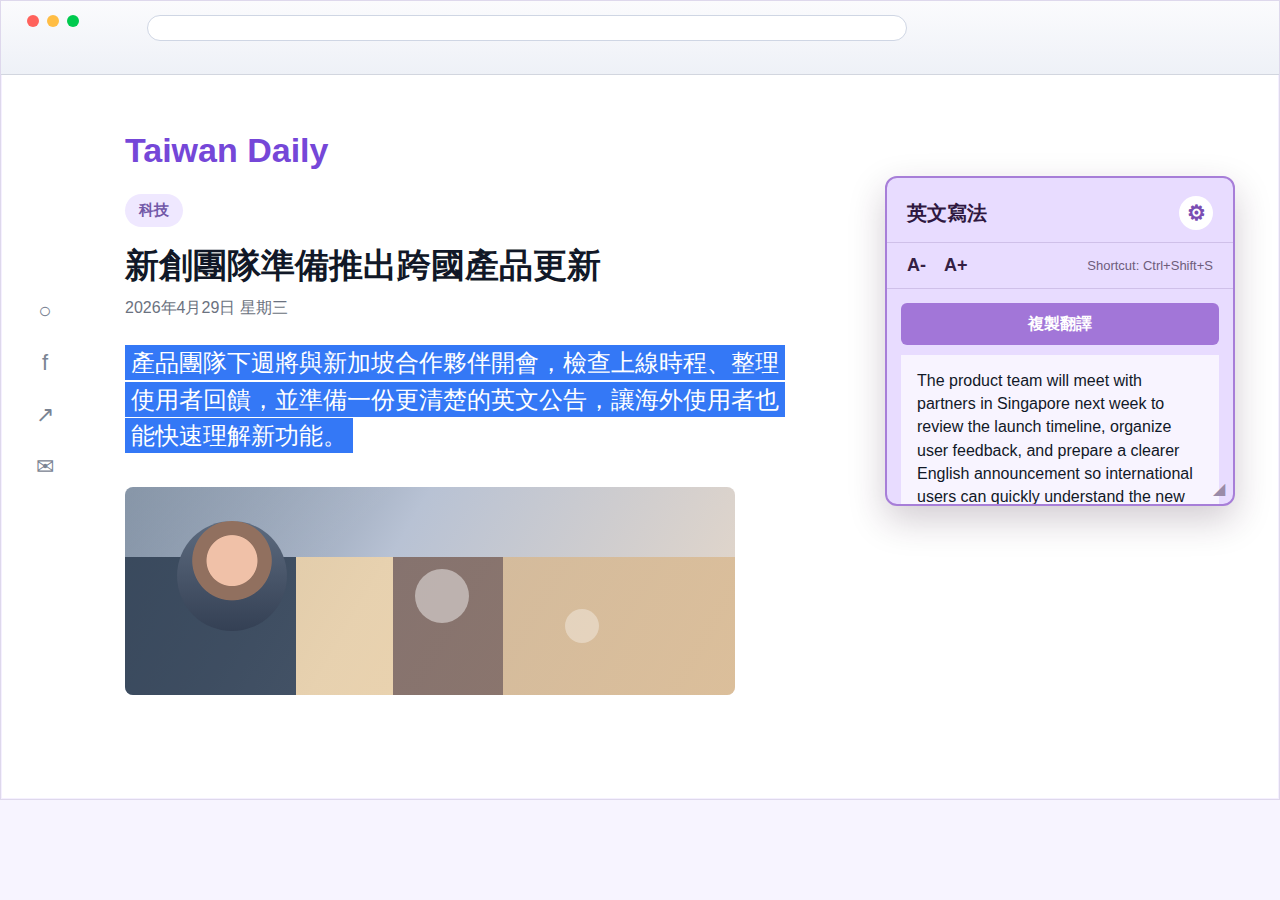
<file: English-Writing-Helper/store-listing/screenshots/source/zh_TW.html>
<!doctype html>
<html lang="zh_TW">
<head>
  <meta charset="utf-8">
  <style>
    * { box-sizing: border-box; }
    body {
      margin: 0;
      width: 1280px;
      height: 800px;
      overflow: hidden;
      color: #1f2937;
      background: #f7f4ff;
      font-family: Inter, -apple-system, BlinkMacSystemFont, "Segoe UI", sans-serif;
    }
    .frame {
      position: relative;
      width: 1280px;
      height: 800px;
      background: #fff;
      border: 1px solid #ded8ec;
      box-shadow: inset 0 0 0 1px #f5f0ff;
    }
    .browser {
      height: 74px;
      border-bottom: 1px solid #d2d6df;
      background: linear-gradient(#fbfbfd, #eef1f7);
      padding: 14px 26px 0;
    }
    .dots { display: flex; gap: 8px; margin-bottom: 12px; }
    .dot { width: 12px; height: 12px; border-radius: 50%; }
    .red { background: #ff625c; } .yellow { background: #ffbd44; } .green { background: #00ca4e; }
    .address {
      width: 760px;
      height: 26px;
      border-radius: 13px;
      background: #fff;
      border: 1px solid #cfd6e4;
      margin-left: 120px;
      margin-top: -24px;
    }
    .page { display: flex; height: 726px; }
    .share {
      width: 88px;
      padding-top: 210px;
      color: #7a8493;
      text-align: center;
      font-size: 22px;
      line-height: 52px;
    }
    .article {
      width: 740px;
      padding: 56px 36px;
    }
    .brand {
      font-size: 34px;
      font-weight: 800;
      letter-spacing: 0;
      color: #7547d8;
      margin-bottom: 24px;
    }
    .section {
      display: inline-block;
      color: #7258a8;
      font-size: 15px;
      font-weight: 700;
      background: #efe8ff;
      border-radius: 999px;
      padding: 7px 14px;
      margin-bottom: 18px;
    }
    h1 {
      margin: 0 0 12px;
      font-size: 34px;
      line-height: 1.22;
      letter-spacing: 0;
      color: #111827;
    }
    .date {
      font-size: 16px;
      color: #6b7280;
      margin-bottom: 26px;
    }
    .highlight {
      display: inline;
      font-size: 24px;
      line-height: 1.52;
      color: #fff;
      background: #3478f6;
      box-decoration-break: clone;
      -webkit-box-decoration-break: clone;
      padding: 4px 6px;
    }
    .image {
      width: 610px;
      height: 208px;
      margin-top: 32px;
      border-radius: 8px;
      background:
        linear-gradient(135deg, rgba(255,255,255,.18), rgba(255,255,255,0) 34%),
        linear-gradient(120deg, #6d7f95, #b8c2d4 42%, #e8d9c9);
      position: relative;
      overflow: hidden;
    }
    .image::before {
      content: "";
      position: absolute;
      inset: 70px 0 0;
      background: linear-gradient(90deg, #26364a 0 28%, #f3d5a6 28% 44%, #795f55 44% 62%, #d8b88f 62%);
      opacity: .8;
    }
    .image::after {
      content: "";
      position: absolute;
      left: 52px;
      top: 34px;
      width: 110px;
      height: 110px;
      border-radius: 50%;
      background: radial-gradient(circle at 50% 36%, #f0c1a8 0 28%, #91705f 29% 44%, transparent 45%),
        linear-gradient(#5d6b7f, #344054);
      box-shadow: 210px 20px 0 -28px rgba(255,255,255,.45), 350px 50px 0 -38px rgba(255,255,255,.35);
    }
    .sidebar {
      position: absolute;
      right: 44px;
      top: 175px;
      width: 350px;
      height: 330px;
      border-radius: 12px;
      border: 2px solid #a77ed8;
      background: #e8dcff;
      box-shadow: 0 14px 36px rgba(48, 25, 52, .22);
      overflow: hidden;
    }
    .sidebar-header {
      padding: 18px 20px 12px;
      color: #2f1840;
      font-size: 20px;
      font-weight: 800;
      border-bottom: 1px solid rgba(80, 52, 117, .16);
      display: flex;
      justify-content: space-between;
      align-items: center;
    }
    .gear {
      width: 34px;
      height: 34px;
      border-radius: 50%;
      background: #fff;
      color: #7a4eb3;
      display: grid;
      place-items: center;
      font-size: 21px;
      font-weight: 900;
    }
    .controls {
      height: 46px;
      display: flex;
      align-items: center;
      gap: 18px;
      padding: 0 20px;
      border-bottom: 1px solid rgba(80, 52, 117, .16);
      color: #342044;
      font-size: 18px;
      font-weight: 650;
    }
    .controls .shortcut {
      margin-left: auto;
      font-size: 13px;
      font-weight: 500;
      color: #6e5d7b;
    }
    .copy {
      margin: 14px 14px 10px;
      height: 42px;
      border-radius: 6px;
      background: #a276d8;
      color: #fff;
      display: grid;
      place-items: center;
      font-size: 16px;
      font-weight: 800;
    }
    .result {
      margin: 0 14px;
      height: 178px;
      background: #f8f4ff;
      padding: 14px 16px;
      color: #111827;
      font-size: 16px;
      line-height: 1.45;
      overflow: hidden;
    }
    .resize {
      position: absolute;
      right: 8px;
      bottom: 6px;
      color: #9a8ba8;
      font-size: 16px;
    }
  </style>
</head>
<body>
  <div class="frame">
    <div class="browser">
      <div class="dots"><span class="dot red"></span><span class="dot yellow"></span><span class="dot green"></span></div>
      <div class="address"></div>
    </div>
    <div class="page">
      <aside class="share">○<br>f<br>↗<br>✉</aside>
      <main class="article">
        <div class="brand">Taiwan Daily</div>
        <div class="section">科技</div>
        <h1>新創團隊準備推出跨國產品更新</h1>
        <div class="date">2026年4月29日 星期三</div>
        <p><span class="highlight">產品團隊下週將與新加坡合作夥伴開會，檢查上線時程、整理使用者回饋，並準備一份更清楚的英文公告，讓海外使用者也能快速理解新功能。</span></p>
        <div class="image"></div>
      </main>
    </div>
    <aside class="sidebar">
      <div class="sidebar-header">英文寫法 <span class="gear">⚙</span></div>
      <div class="controls"><span>A-</span><span>A+</span><span class="shortcut">Shortcut: Ctrl+Shift+S</span></div>
      <div class="copy">複製翻譯</div>
      <div class="result">The product team will meet with partners in Singapore next week to review the launch timeline, organize user feedback, and prepare a clearer English announcement so international users can quickly understand the new features.</div>
      <div class="resize">◢</div>
    </aside>
  </div>
</body>
</html>
</file>
<file: English-Writing-Helper/styles.css>
/* Global variables for colors (optional, but good for consistency) */
:root {
  /* High Fashion Lavender Theme Variables */
  --ew-lavender-bg: #dcd0ff;                     /* Main sidebar background */
  --ew-lavender-content-bg: #f4efff;             /* Very light lavender for content area */
  
  --ew-lavender-text-primary: #301934;           /* Deep, rich purple (almost black) for primary text */
  --ew-lavender-text-secondary: #4a2c5a;         /* Slightly lighter, but still strong purple for secondary text */
  
  --ew-themed-button-bg: #a987d9;                /* Dusty plum/lavender for buttons */
  --ew-themed-button-text: #ffffff;               /* White text for buttons */
  --ew-themed-button-border: #8a6bbd;            /* Slightly darker plum for button borders */
  --ew-themed-button-hover-bg: #8a6bbd;          /* Button border color becomes background on hover */
  --ew-themed-button-hover-text: #ffffff;         /* Text remains white on hover */
  --ew-themed-button-hover-border: #6c4f9d;      /* Deeper plum for hover border */
  
  --ew-header-text-color: var(--ew-lavender-text-primary); /* Strong readability for header */
  
  --ew-lavender-accent: #cab9e8;                 /* Lighter, desaturated lavender for separators/borders */
  --ew-lavender-accent-dark: #8a6bbd;            /* Stronger accent (matches button border) */

  /* Adjusted Gradient for collapsed toggle for Harmony */
  --ew-lavender-gradient-start: #c0b0e0;
  --ew-lavender-gradient-end: #a088c0;
  --ew-lavender-gradient-hover-start: #b0a0d0;
  --ew-lavender-gradient-hover-end: #9078b0;

  /* Resize Handle Color - will use an accent color */
  --ew-resize-handle-border-color: var(--ew-lavender-accent-dark);
}

/* 下方長條文字框 */
#ew-bottom-bar {
  position: absolute;
  background-color: var(--ew-lavender-content-bg); /* Using new content background */
  border: 1px solid var(--ew-lavender-accent); 
  border-radius: 4px;
  padding: 5px 8px;
  font-size: 13px;
  color: #333;
  z-index: 99999;
  box-shadow: 0 2px 5px rgba(0,0,0,0.1);
  max-height: 100px;
  overflow-y: auto;
  box-sizing: border-box;
  line-height: 1.4;
  pointer-events: none;
}

/* 右側邊欄 */
#ew-sidebar {
  position: fixed; /* Changed */
  top: 0; /* Changed */
  right: 0; /* Changed */
  width: 350px; /* Changed */
  height: 50vh; /* Changed */
  /* min-height: 150px; */ /* Keep if needed, but height is now 100vh */
  /* max-height: calc(100vh - 40px); */ /* Keep if needed, but height is now 100vh */
  background-color: var(--ew-lavender-bg);
  color: var(--ew-lavender-text-primary);
  border: 1px solid var(--ew-lavender-accent-dark);
  /* border-right: none; */ /* REMOVED */
  border-radius: 8px; /* CHANGED - Applied to all corners */
  box-shadow: 0 4px 15px rgba(0,0,0,0.2); /* New shadow */
  z-index: 9999; /* Adjusted z-index */
  padding: 12px; /* Main padding, padding-left for toggle removed */
  /* padding-left: 22px; */ /* REMOVED */
  box-sizing: border-box;
  overflow: hidden; /* RESTORED */
  font-family: 'Roboto', 'Arial', sans-serif;
  font-size: 14px;
  line-height: 1.5;
  display: flex;
  flex-direction: column;
  cursor: move;

  /* === Animation specific - Initial State === */
  transform-origin: top right;
  transform: translateX(100%) scale(0.1);
  opacity: 0;
  visibility: hidden;
  transition: transform 0.4s cubic-bezier(0.25, 0.8, 0.25, 1),
              opacity 0.3s ease-out,
              visibility 0s 0.4s; /* visibility delay matches transform */
  will-change: transform, opacity;
}

/* Styles for the open state of the sidebar */
#ew-sidebar.open {
    transform: translateX(0) scale(1); /* 打開狀態：正常大小和位置 */
    opacity: 1;
    visibility: visible;
    transition: transform 0.4s cubic-bezier(0.25, 0.8, 0.25, 1),
                opacity 0.3s ease-out 0.1s, /* opacity 稍慢一點開始，效果更好 */
                visibility 0s 0s;
}

#ew-sidebar-fixed-controls {
  display: flex; /* Use flex to arrange its own children */
  flex-direction: column; /* Stack children vertically */
  /* height: 25%; */ /* REMOVED */
  /* overflow-y: auto; */ /* REMOVED */
  flex-shrink: 0; /* Prevents this container from shrinking */
  padding-bottom: 2px; /* Reduced padding */
  font-family: "Poppins", "Nunito", "Inter", system-ui, -apple-system, BlinkMacSystemFont, 'Segoe UI', Roboto, Oxygen, Ubuntu, Cantarell, 'Open Sans', 'Helvetica Neue', sans-serif;
}

#ew-sidebar-header-row {
  display: flex;
  align-items: center;
  justify-content: space-between;
  gap: 8px;
  margin: 0 0 6px 0;
  padding: 0 24px 4px 0;
  border-bottom: 1px solid var(--ew-lavender-accent);
}

#ew-sidebar-header {
  cursor: move;
  user-select: none;
  flex-shrink: 0;
  font-size: 16px;
  font-weight: 600;
  color: var(--ew-header-text-color);
  margin: 0;
  padding: 0;
  border-bottom: none;
}

#ew-options-button {
  width: 26px;
  height: 26px;
  border: 1px solid var(--ew-themed-button-border);
  border-radius: 50%;
  background: #fff8ff;
  color: var(--ew-lavender-text-primary);
  cursor: pointer;
  font-size: 0;
  font-weight: 700;
  line-height: 1;
  display: inline-flex;
  align-items: center;
  justify-content: center;
  flex-shrink: 0;
  padding: 0;
  margin-left: auto;
  box-shadow: 0 1px 3px rgba(48, 25, 52, 0.18);
  position: relative;
}

#ew-options-button::before {
  content: "⚙";
  position: absolute;
  top: 50%;
  left: 50%;
  font-size: 19px;
  line-height: 1;
  transform: translate(-50%, -53%) rotate(-10deg);
}

#ew-options-button:hover {
  background: var(--ew-themed-button-bg);
  color: var(--ew-themed-button-text);
}

#ew-options-button:hover::before {
  transform: translate(-50%, -53%) rotate(12deg) scale(1.05);
}

#ew-font-shortcut-wrapper {
  display: flex;
  justify-content: space-between;
  align-items: center;
  gap: 8px;
  flex-wrap: wrap;
  padding: 2px 0; /* Further Reduced padding */
  margin-bottom: 6px; /* Further Space before copy button */
  border-bottom: 1px solid var(--ew-lavender-accent);
  flex-shrink: 0;
}

#ew-font-controls {
  display: flex;
  /* justify-content: space-between; /* Original, keep if A- A+ need space, or remove if they are close */
  align-items: center;
  /* Remove padding, margin, border-bottom as these are handled by the wrapper or unnecessary */
  padding: 0;
  margin-bottom: 0;
  border-bottom: none;
  flex-shrink: 0;
}
/* Add some space between A- and A+ buttons if needed */
#ew-font-controls button {
    margin: 0 2px; /* Small margin between A- and A+ */
}

#ew-shortcut-display {
  font-size: 10px; /* Slightly smaller */
  color: var(--ew-lavender-text-secondary);
  /* Remove padding, margin, border-bottom as these are handled by the wrapper or unnecessary */
  padding: 0;
  margin-bottom: 0;
  border-bottom: none;
  text-align: right; /* Align to the right within the flex wrapper */
  flex-shrink: 0;
  margin-left: auto;
  flex-basis: 100%;
}

#ew-sidebar-content {
  /* height: 75%; */ /* REMOVED - let flex-grow handle it */
  flex-grow: 1; /* Allows this element to take up all remaining space */
  flex-shrink: 1; /* Allow it to shrink if necessary (default) */
  /* flex-basis: 0; */  /* Start with no initial size, then grow to fill - height % makes this less critical for height */
  overflow-y: auto; 
  min-height: 0; /* Crucial for allowing it to shrink and enable scrolling */
  padding: 8px; 
  margin-bottom: 0; 
  word-wrap: break-word; 
  overflow-wrap: break-word; 
  white-space: pre-wrap;  
  word-break: break-word; 
  font-size: 0.9em; 
  background-color: var(--ew-lavender-content-bg); /* New background */
  color: #000000; /* Black text as requested */
  cursor: text;
} 

#ew-copy-button {
  background-color: var(--ew-themed-button-bg);
  color: var(--ew-themed-button-text);
  border: 1px solid var(--ew-themed-button-border);
  padding: 8px 16px;
  text-align: center;
  text-decoration: none;
  font-size: 0.9em;
  font-weight: 500;
  border-radius: 4px;
  cursor: pointer;
  display: block; 
  width: 100%;  
  box-sizing: border-box; 
  margin-top: 4px; /* Reduced top margin */
  flex-shrink: 0; 
  transition: background-color 0.2s ease, border-color 0.2s ease, color 0.2s ease;
}

#ew-copy-button:hover {
  background-color: var(--ew-themed-button-hover-bg);
  color: var(--ew-themed-button-hover-text);
  border-color: var(--ew-themed-button-hover-border);
  box-shadow: 0 1px 1px 0 rgba(0,0,0,.1); 
}

#ew-feedback-button {
  background-color: transparent;
  color: var(--ew-lavender-text-secondary);
  border: 1px solid var(--ew-lavender-accent-dark);
  padding: 5px 9px;
  text-align: center;
  font-size: 0.78em;
  font-weight: 500;
  border-radius: 4px;
  cursor: pointer;
  width: auto;
  box-sizing: border-box;
  flex-shrink: 0;
  white-space: nowrap;
}

#ew-feedback-button:hover {
  background-color: var(--ew-lavender-content-bg);
  color: var(--ew-lavender-text-primary);
}

#ew-whats-new-notice {
  border: 1px solid var(--ew-lavender-accent-dark);
  border-radius: 6px;
  background: var(--ew-lavender-content-bg);
  color: var(--ew-lavender-text-primary);
  padding: 8px;
  margin: 2px 0 6px;
  line-height: 1.35;
  cursor: default;
}

#ew-whats-new-notice strong {
  display: block;
  font-size: 0.86em;
}

#ew-whats-new-notice p {
  margin: 4px 0;
  font-size: 0.78em;
}

#ew-whats-new-dismiss {
  background-color: var(--ew-themed-button-bg);
  color: var(--ew-themed-button-text);
  border: 1px solid var(--ew-themed-button-border);
  border-radius: 4px;
  cursor: pointer;
  padding: 4px 8px;
  font-size: 0.78em;
}

#ew-whats-new-dismiss:hover {
  background-color: var(--ew-themed-button-hover-bg);
  border-color: var(--ew-themed-button-hover-border);
}

#ew-usage-consent-notice {
  border: 1px solid #7cbf89;
  border-radius: 6px;
  background: #f2fff5;
  color: #183b22;
  padding: 8px;
  margin: 2px 0 6px;
  line-height: 1.35;
  cursor: default;
}

#ew-usage-consent-notice strong {
  display: block;
  font-size: 0.86em;
}

#ew-usage-consent-notice p {
  margin: 4px 0;
  font-size: 0.78em;
}

.ew-usage-consent-actions {
  display: flex;
  flex-wrap: wrap;
  gap: 6px;
  margin-top: 6px;
}

#ew-usage-consent-accept,
#ew-usage-consent-decline {
  border: 1px solid var(--ew-themed-button-border);
  border-radius: 4px;
  cursor: pointer;
  padding: 4px 8px;
  font-size: 0.78em;
}

#ew-usage-consent-accept {
  background-color: var(--ew-themed-button-bg);
  color: var(--ew-themed-button-text);
}

#ew-usage-consent-decline {
  background: transparent;
  color: #183b22;
}

/* Optional: Styles for a disabled state if you choose to use it
#ew-copy-button:disabled {
  background-color: #cccccc;
  cursor: not-allowed;
}
*/

.ew-loading-spinner {
  display: inline-block;
  border: 3px solid var(--ew-lavender-accent); /* Lighter accent for the track */
  border-top: 3px solid var(--ew-lavender-accent-dark); /* Darker accent for the spinner itself */
  border-radius: 50%;
  width: 1.2em; 
  height: 1.2em;
  animation: ew-spin 0.8s linear infinite;
  margin-right: 8px;
  vertical-align: -0.25em; 
  box-sizing: border-box;
}

@keyframes ew-spin {
  0% { transform: rotate(0deg); }
  100% { transform: rotate(360deg); }
}

/* #ew-shortcut-display is already styled above, within the #ew-font-controls diff block */

/* #ew-sidebar-header is already defined and styled above */

/* #ew-font-controls is already defined and styled above */

/* #ew-font-decrease, #ew-font-increase are already styled above */


/* Resize Handles - Updated for permanent borders and new handles */
#ew-resize-handle-left {
  position: absolute;
  left: -5px; 
  top: 0;
  width: 10px; 
  height: 100%;
  cursor: ew-resize;
  z-index: 100001; 
  border-left: 1px solid var(--ew-resize-handle-border-color);
}

#ew-resize-handle-bottom {
  position: absolute;
  bottom: -5px;
  left: 0;
  width: 100%;
  height: 10px; 
  cursor: ns-resize;
  z-index: 100001; 
  border-bottom: 1px solid var(--ew-resize-handle-border-color);
}

#ew-resize-handle-top {
  position: absolute;
  top: -5px; 
  left: 0;
  width: 100%;
  height: 10px; 
  cursor: ns-resize; /* Typically top handle is for vertical resize */
  z-index: 100001; 
  border-top: 1px solid var(--ew-resize-handle-border-color);
}

#ew-resize-handle-right {
  position: absolute;
  right: -5px; 
  top: 0;
  width: 10px; 
  height: 100%;
  cursor: ew-resize; /* Typically right handle is for horizontal resize */
  z-index: 100001;
  border-right: 1px solid var(--ew-resize-handle-border-color);
}

#ew-resize-handle-top-left,
#ew-resize-handle-top-right,
#ew-resize-handle-bottom-left,
#ew-resize-handle-bottom-right {
  position: absolute;
  width: 16px;
  height: 16px;
  z-index: 100002;
}

#ew-resize-handle-top-left {
  top: -6px;
  left: -6px;
  cursor: nwse-resize;
}

#ew-resize-handle-top-right {
  top: -6px;
  right: -6px;
  cursor: nesw-resize;
}

#ew-resize-handle-bottom-left {
  bottom: -6px;
  left: -6px;
  cursor: nesw-resize;
}

#ew-resize-handle-bottom-right {
  bottom: -6px;
  right: -6px;
  cursor: nwse-resize;
}

/* Ensure body scrollbar doesn't jump when sidebar is fixed */
body.ew-sidebar-present {
  /* This class would be added to body by JS when sidebar is active, if needed for scrollbar compensation */
  /* Example: padding-right: [width of scrollbar]; */
}

/* FAB Button Styles */
#q-fab-button {
    position: fixed !important;
    width: 50px; /* 球的大小 */
    height: 50px;
    background-color: #007bff; /* 範例顏色 */
    color: white;
    border-radius: 50%; /* 圓形 */
    display: flex !important;
    justify-content: center;
    align-items: center;
    font-size: 24px; /* 圖標或文字大小 */
    box-shadow: 0 4px 8px rgba(0,0,0,0.2);
    cursor: pointer;
    z-index: 2147483647 !important; /* 確保在最上層 */
    visibility: visible !important;
    transition: transform 0.2s ease-out, background-color 0.2s ease; /* 按鈕本身的點擊/懸浮效果 */
}

#q-fab-button.ew-fab-youtube {
    /* You can start by re-asserting some key properties */
    display: flex !important;
    position: fixed !important;
    visibility: visible !important;
    z-index: 2147483647 !important; /* Max z-index */
    /* Add any other properties you suspect might be overridden by YouTube */
    /* For example, if you suspect opacity or transform issues: */
    opacity: 1 !important;
    transform: none !important;
}

#q-fab-button:hover {
    transform: scale(1.1);
    background-color: #0056b3; /* 懸浮時變色 */
}

#q-fab-button:active {
    transform: scale(0.95);
}
</file>
<file: FinancialNewsAggregator/style.css>
/* Styles for Financial News Aggregator */

/* Basic Reset/Defaults */
* {
    box-sizing: border-box;
    margin: 0;
    padding: 0;
}

body {
    font-family: Arial, sans-serif;
    line-height: 1.6;
    display: flex;
    flex-direction: column;
    min-height: 100vh;
    background-color: #f4f4f4;
    color: #333;
}

/* Page Layout */
header {
    background-color: #333;
    color: #fff;
    padding: 1rem 0;
    text-align: center;
}

header h1 {
    margin: 0;
    font-size: 1.8rem;
}

main#news-feed {
    flex-grow: 1; /* Allows main content to expand and push footer down */
    max-width: 800px;
    margin: 1rem auto;
    padding: 1rem;
    width: 95%; /* Ensure some padding on very small screens */
}

footer {
    background-color: #333;
    color: #fff;
    padding: 1rem 0;
    text-align: center;
    font-size: 0.9rem;
}

/* Tweet Card Styling */
.tweet-card {
    background-color: #fff;
    border: 1px solid #ddd;
    border-radius: 5px;
    margin-bottom: 1rem;
    padding: 1rem;
    box-shadow: 0 2px 4px rgba(0,0,0,0.1);
}

.tweet-card .tweet-user {
    font-weight: bold;
    color: #007bff; /* A slightly distinct color for the user */
    margin-bottom: 0.5rem;
}

.tweet-card .tweet-text {
    margin-bottom: 0.75rem;
    line-height: 1.5;
}

.tweet-card .tweet-timestamp {
    font-size: 0.8rem;
    color: #666;
}

/* Responsive Design */
@media (max-width: 768px) {
    header h1 {
        font-size: 1.5rem;
    }

    main#news-feed {
        padding: 0.5rem;
        margin-top: 0.5rem;
        margin-bottom: 0.5rem;
    }

    .tweet-card {
        padding: 0.75rem;
    }

    .tweet-card .tweet-user,
    .tweet-card .tweet-text,
    .tweet-card .tweet-timestamp {
        font-size: 0.9rem;
    }

    .tweet-card .tweet-timestamp {
        font-size: 0.7rem;
    }
}

@media (max-width: 480px) {
    body {
        font-size: 14px; /* Slightly smaller base font for very small devices */
    }

    header h1 {
        font-size: 1.3rem;
    }

    .tweet-card .tweet-user {
        font-size: 0.85rem;
    }
     .tweet-card .tweet-text {
        font-size: 0.8rem;
    }
    .tweet-card .tweet-timestamp {
        font-size: 0.65rem;
    }
}
</file>
